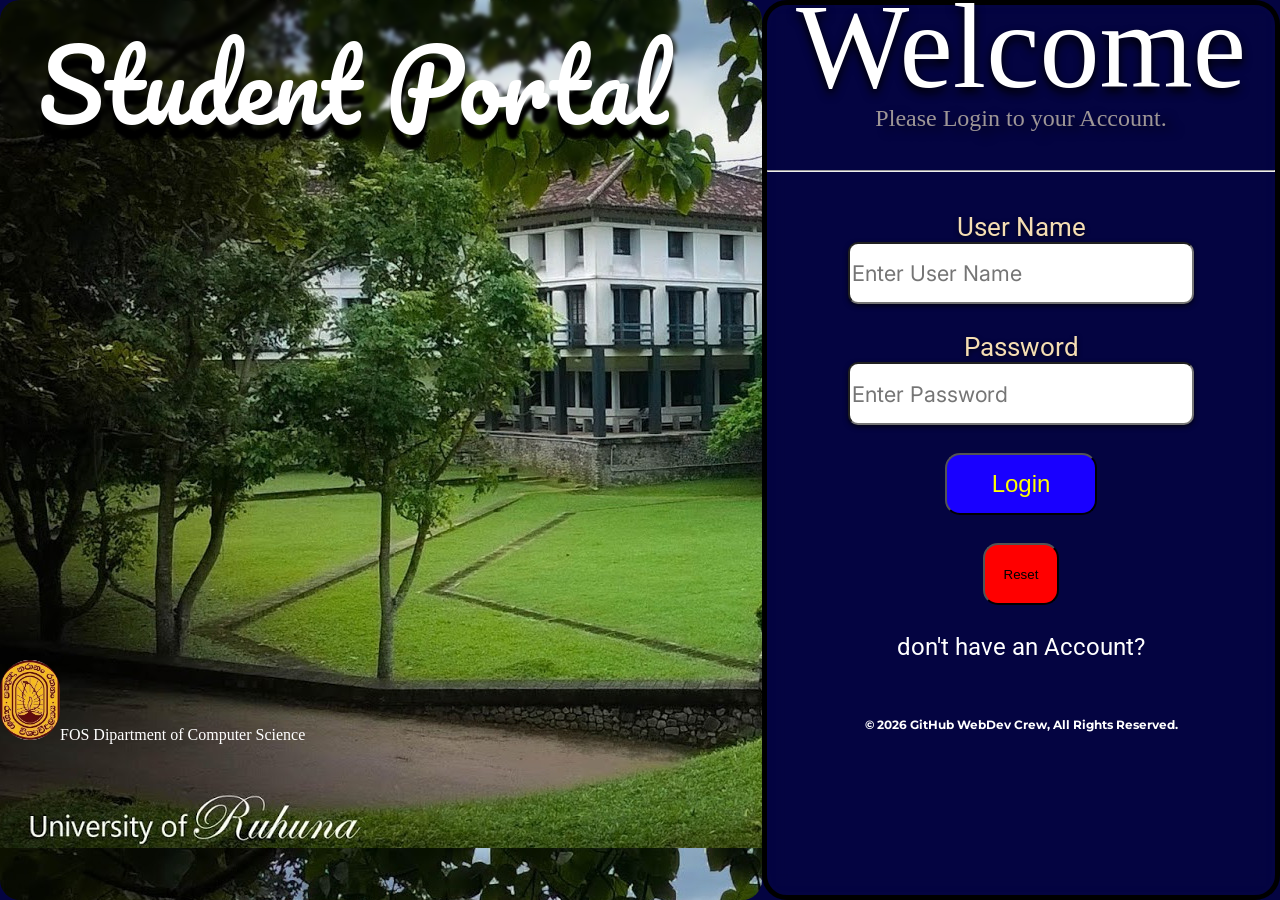
<file: docs/index.html>
<!DOCTYPE html>
<html>
    <head lang="en">
        <!--Developed By H.P.G.I.Dhananjaya for GitHub WebDev Crew-->
        <meta charset="utf-8">
        <meta name="viewport" content="width=device-width, initial-scale=1.0">
        <link rel="stylesheet" href="CSSFiles/index.css">
        <style>
            @import url('https://fonts.googleapis.com/css2?family=Agu+Display&family=Inter:ital,opsz,wght@0,14..32,100..900;1,14..32,100..900&family=JetBrains+Mono:ital,wght@0,100..800;1,100..800&family=Momo+Signature&family=Montserrat:ital,wght@0,100..900;1,100..900&family=Open+Sans:ital,wght@0,300..800;1,300..800&family=Pacifico&family=Roboto:ital,wght@0,100..900;1,100..900&display=swap');
        </style>
        <title>Log in</title>
    </head>
    <body>
        <div id="sectionContainer">
            <div id="pictureWindow">
                <div id="title">Student Portal</div>
                <div id="logoContainer"><input type="image" src="PicturesFolder/logo.webp" alt="logo.webp" id="logo" width="60px" height="80px">FOS Dipartment of Computer Science</div>
            </div>
            <div id="loginWindow">
                <p id="welcomeText">Welcome <span id="h2"><br>Please Login to your Account.</span> </p>
                <hr>
                <br>
                <label id="userNameLabel" class="inputLabels">User Name  </label><br>
                <input type="text" id="userName" placeholder="Enter User Name" class="inputs"><br><br>

                <label id="passwordLabel" class="inputLabels">Password  </label><br>
                <input type="password" id="password" placeholder="Enter Password" class="inputs"><br><br>

                <button type="button" id="loginButton">Login</button><br><br>
                <button type="button" id="resetButton">Reset</button><br><br>
                <div id="guestLoginContainer">don't have an Account?</div><br><br>

                <div id="copyRight">&copy; 2026 GitHub WebDev Crew, All Rights Reserved.</div>
            </div>
            
        </div>
        <script type="module" src="JSFiles/index.js"></script>
    </body>
</html>
</file>
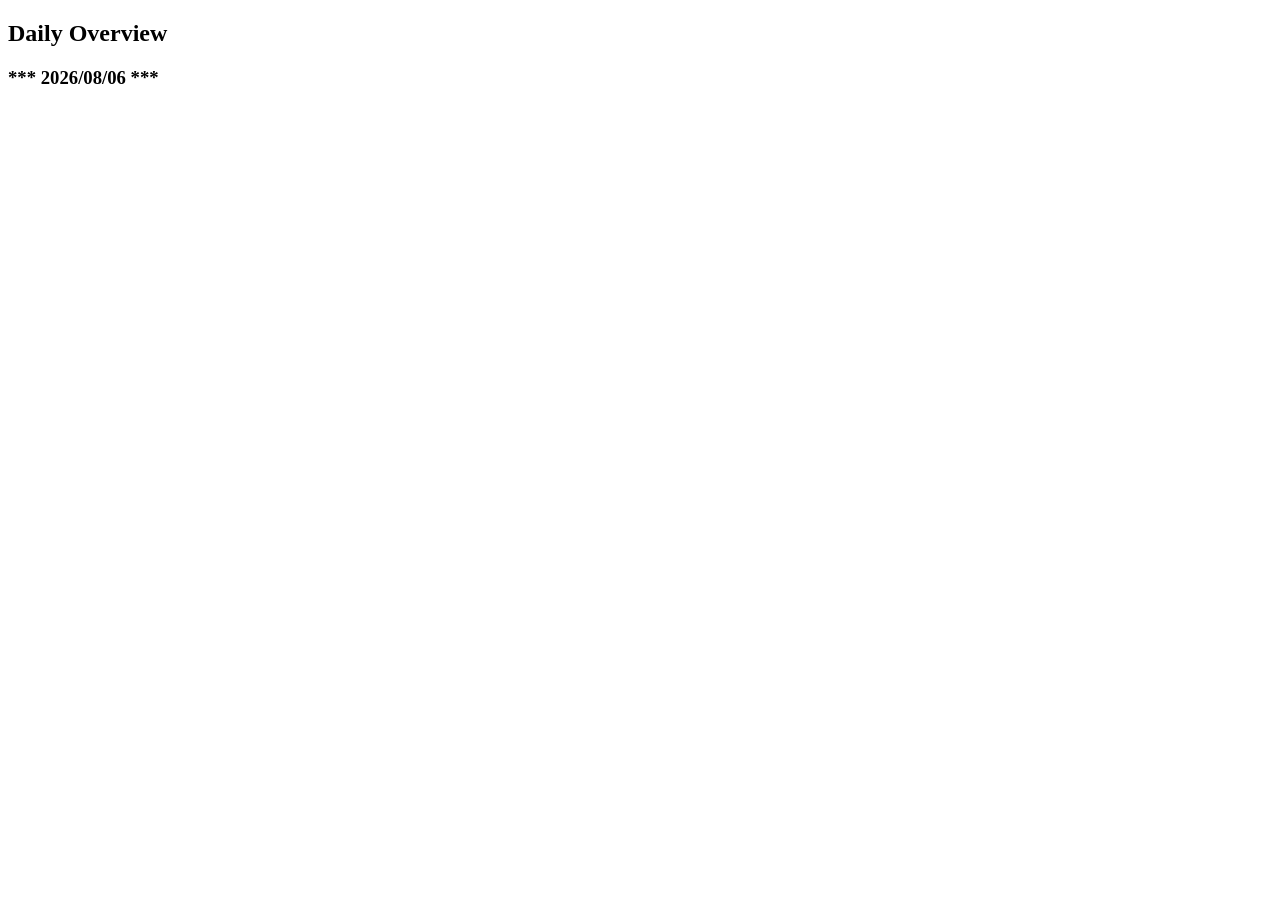
<file: docs/HtmlFiles/content.html>
<!DOCTYPE html>

<html lang="en">
    <head>
        <meta charset="UTF-8">
        <meta name="viewport" content="width=device-width, initial-scale=1.0">
        <title>Daily Expenses overview</title>
        
    </head>

    <body>
        <h2 class="overview">Daily Overview</h2>
        <div class="notice_container">
            <!--
            <div class="notice_1">
                <h3>Food Stall</h3>
                <p>at 10 a.m in front of CS auditoriam</p>
            </div>
        -->
            <div class="notice_2">
                <h3>*** 2026/08/06 ***</h3>
                
            </div>
            <!--
            <div class="notice_3">
                <h3>Art Competetion</h3>
                <p>at 10 a.m in front of University Main Library</p>
            </div>
        -->
        </div>
    </body>
</html>
</file>
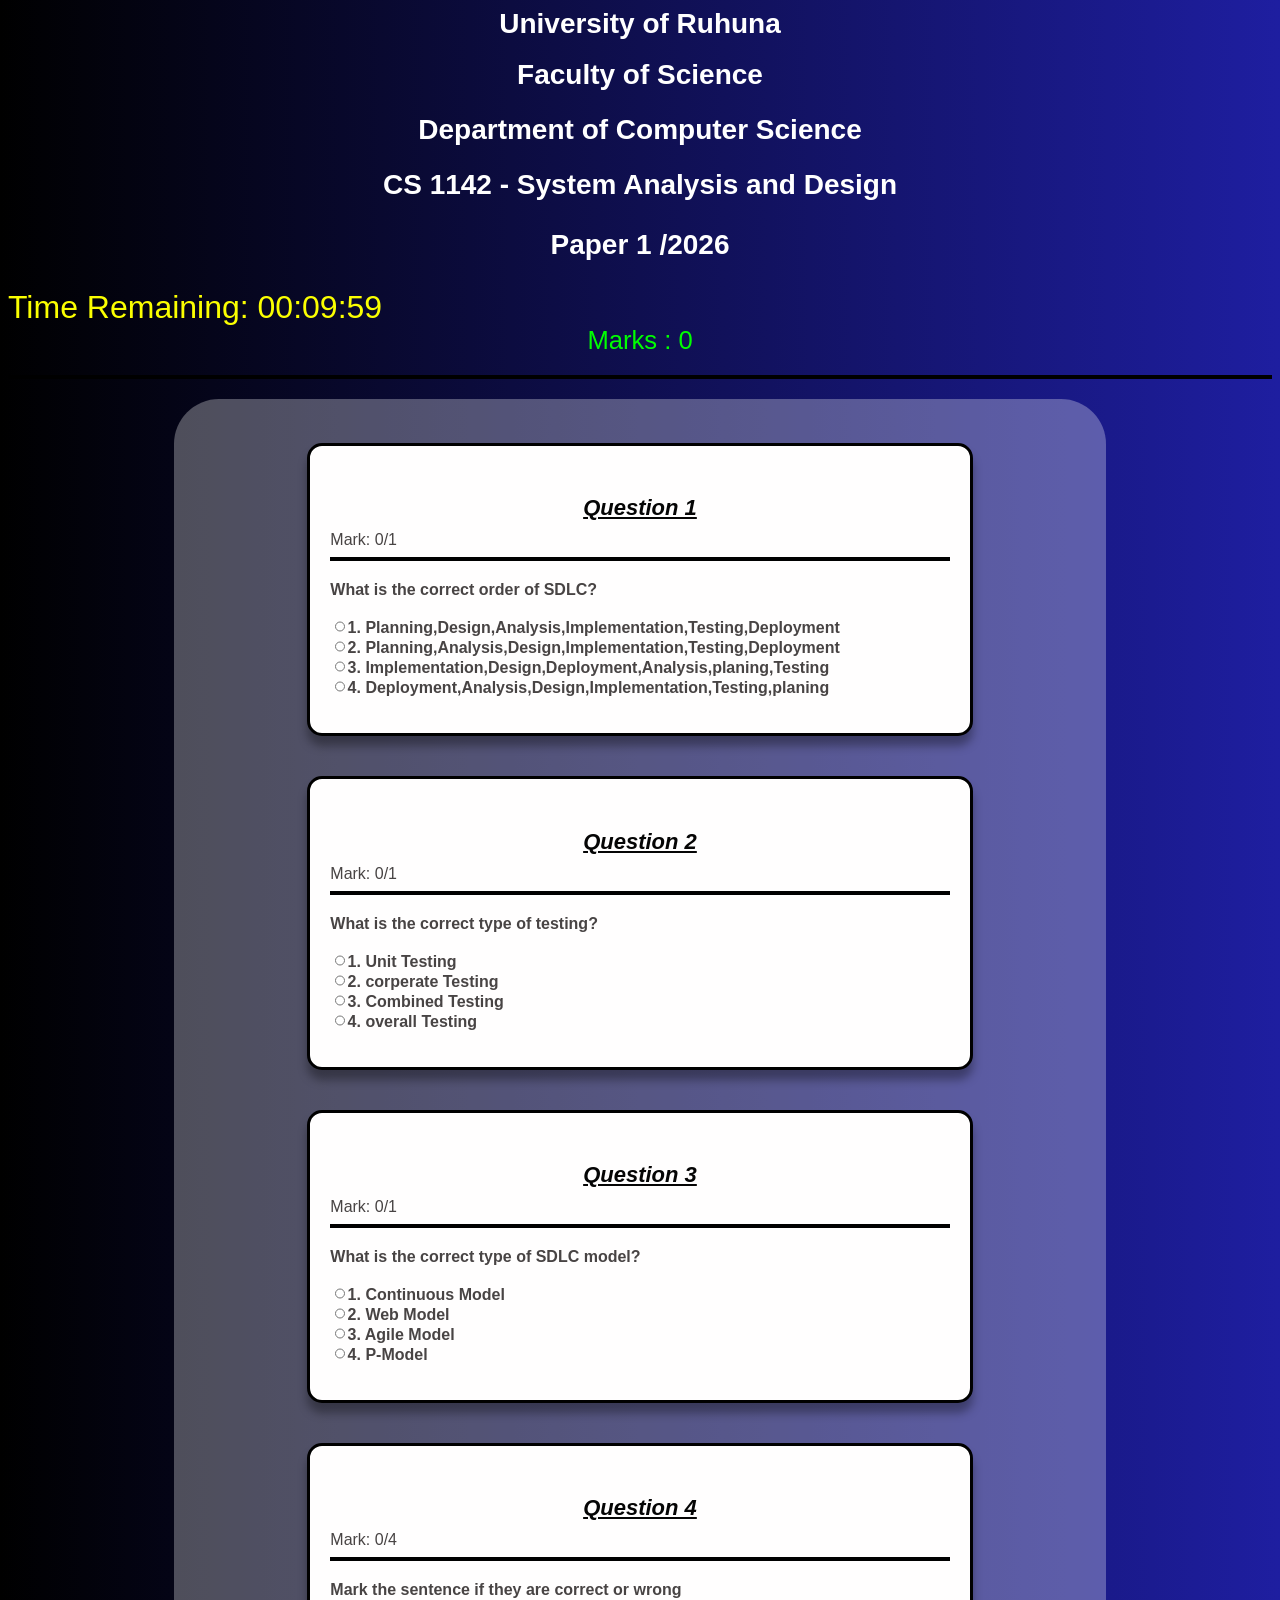
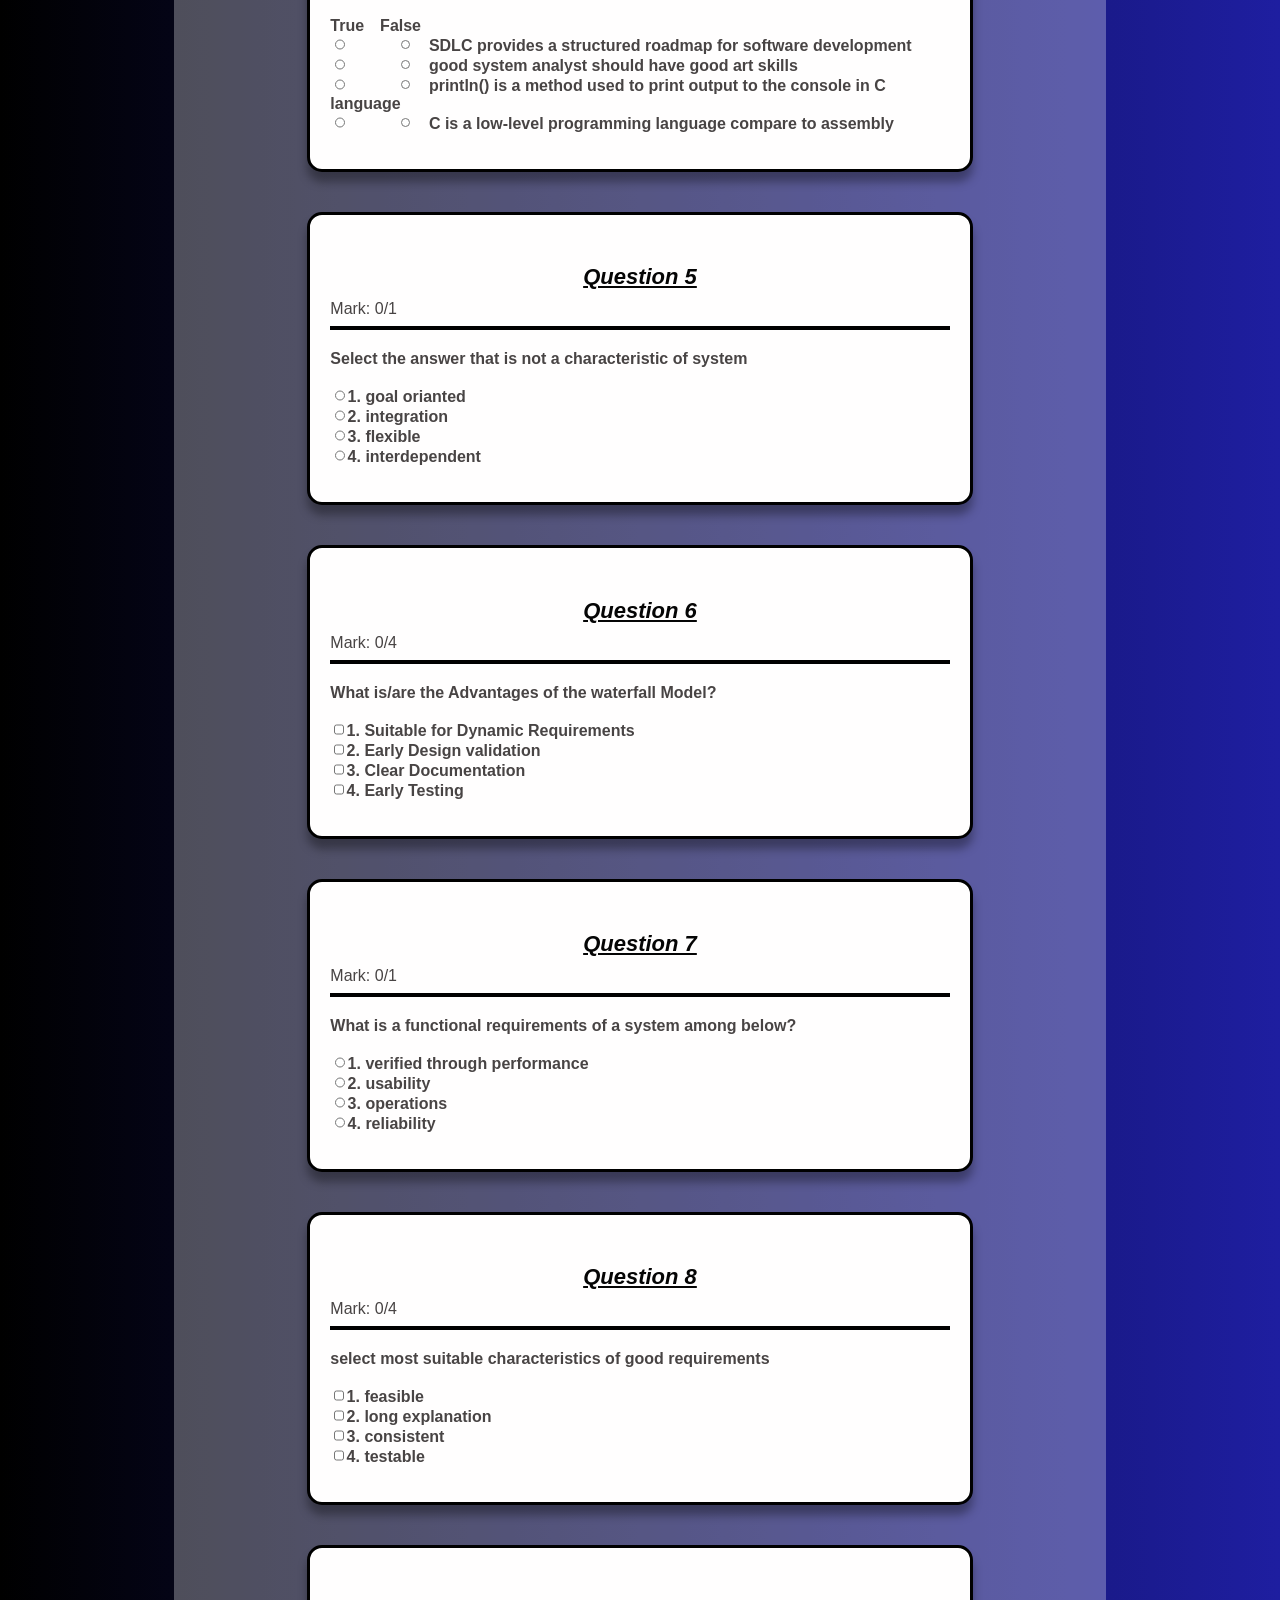
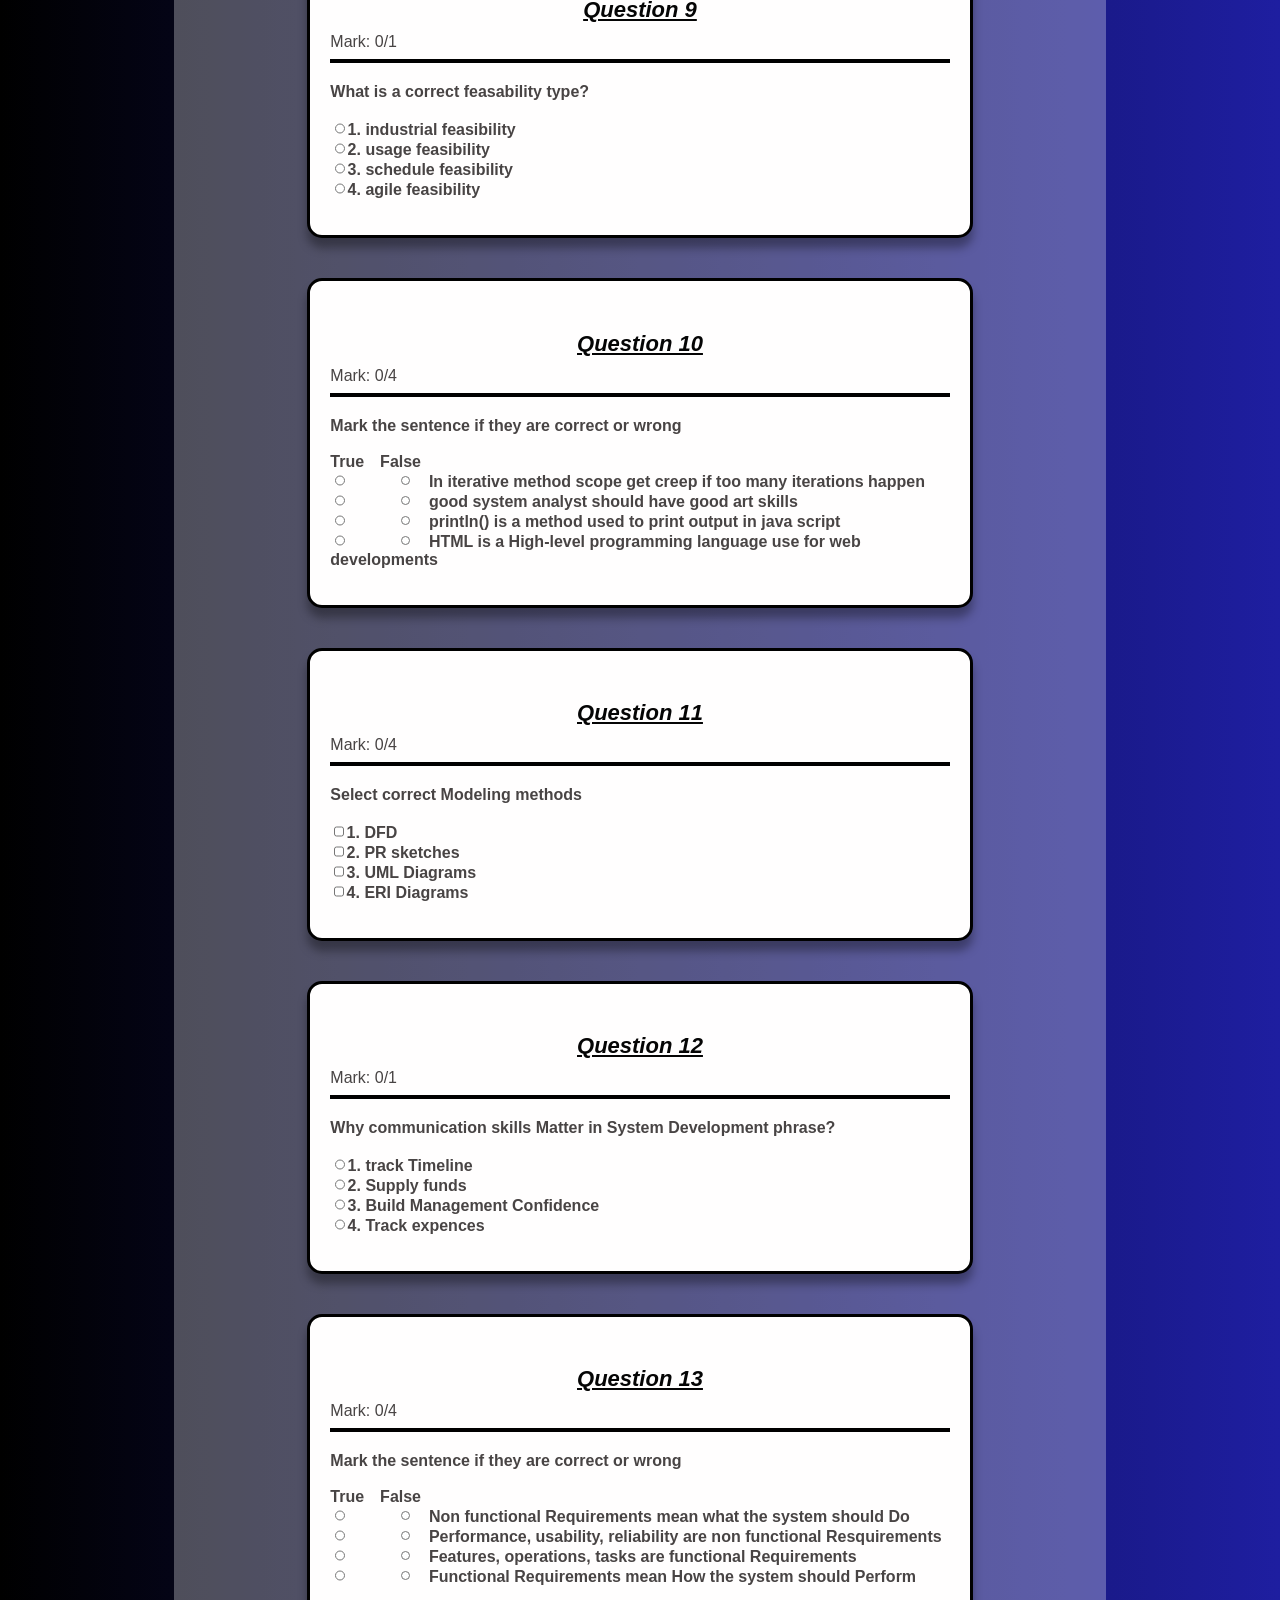
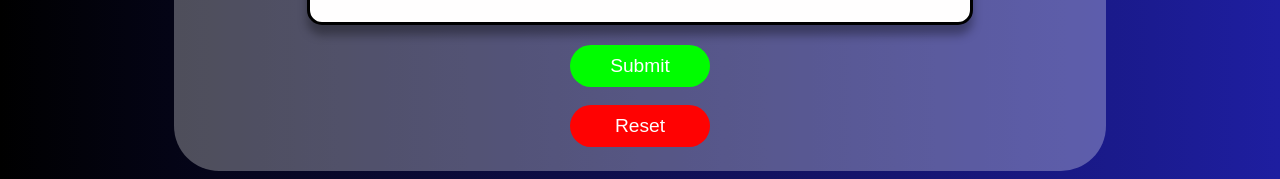
<file: docs/HtmlFiles/cs1142_paper1.html>
<!--Coded by Dhananjaya For Git WebDev Crew-->
<!DOCTYPE html>
<html lang="en">
    <head>
        <meta charset="UTF-8">
        <meta name="viewport" content="width=device-width, initial-scale=1.0">
        <title>CS 1142 Paper 1</title>
        <link rel="stylesheet" href="../CSSFiles/cs1142_paper1.css?v=desktop-sizing-3">
    </head>
    <body>
        <h1>University of Ruhuna</h1>
        <h2>Faculty of Science</h2>
        <h2>Department of Computer Science</h2>
        <h3>CS 1142 - System Analysis and Design</h3>
        <h3>Paper 1 /2026</h3>

        <div id="timmer_container">Time Remaining: <span id="timer">00:00:00</span></div>
        <div id="marks">Marks : 0</div>
        <hr>
        <div class="questionContainer">
            <div class="question" id="question1">
                <h4><u>Question 1</u></h4>
                <div>Mark: <span id="question1_Mark">0</span>/1</div> <!--mark for each question--> 
                <hr>
                <p>What is the correct order of SDLC?<br><br>
                    <label><input type="radio" name="question1" value="1">1. Planning,Design,Analysis,Implementation,Testing,Deployment</label><br>
                    <label><input type="radio" name="question1" value="2">2. Planning,Analysis,Design,Implementation,Testing,Deployment</label><br>
                    <label><input type="radio" name="question1" value="3">3. Implementation,Design,Deployment,Analysis,planing,Testing</label><br>
                    <label><input type="radio" name="question1" value="4">4. Deployment,Analysis,Design,Implementation,Testing,planing</label><br>
                </p>
                <div id="correctAnswer1" class="correctAnswers"></div>
            </div>
            <div class="question"id="question2">
                <h4><u>Question 2</u></h4>
                <div>Mark: <span id="question2_Mark">0</span>/1</div> <!--mark for each question--> 
                <hr>
                <p>What is the correct type of testing?<br><br>
                    <label><input type="radio" name="question2" value="1">1. Unit Testing</label><br>
                    <label><input type="radio" name="question2" value="2">2. corperate Testing</label><br>
                    <label><input type="radio" name="question2" value="3">3. Combined Testing</label><br>
                    <label><input type="radio" name="question2" value="4">4. overall Testing</label><br>
                </p>
                <div id="correctAnswer2" class="correctAnswers"></div>
            </div>
            <div class="question" id="question3">
                <h4><u>Question 3</u></h4>
                <div>Mark: <span id="question3_Mark">0</span>/1</div> <!--mark for each question--> 
                <hr>
                <p>What is the correct type of SDLC model?<br><br>
                    <label><input type="radio" name="question3" value="1">1. Continuous Model</label><br>
                    <label><input type="radio" name="question3" value="2">2. Web Model</label><br>
                    <label><input type="radio" name="question3" value="3">3. Agile Model</label><br>
                    <label><input type="radio" name="question3" value="4">4. P-Model</label><br>
                </p>
                <div id="correctAnswer3" class="correctAnswers"></div>
            </div>
            <div class="question" id="question4">
                <h4><u>Question 4</u></h4>
                <div>Mark: <span id="question4_Mark">0</span>/4</div> <!--mark for each question--> 
                <hr>
                <p>Mark the sentence if they are correct or wrong<br><br>
                    True&emsp;False<br>
                    <label><input type="radio" name="question4_answer1" value="true">&emsp;&emsp;&emsp;<input type="radio" name="question4_answer1" value="false">&emsp;SDLC provides a structured roadmap for software development</label><br>
                    <label><input type="radio" name="question4_answer2" value="true">&emsp;&emsp;&emsp;<input type="radio" name="question4_answer2" value="false">&emsp;good system analyst should have good art skills</label><br>
                    <label><input type="radio" name="question4_answer3" value="true">&emsp;&emsp;&emsp;<input type="radio" name="question4_answer3" value="false">&emsp;println() is a method used to print output to the console in C language</label><br>
                    <label><input type="radio" name="question4_answer4" value="true">&emsp;&emsp;&emsp;<input type="radio" name="question4_answer4" value="false">&emsp;C is a low-level programming language compare to assembly</label><br>
                </p>
                <div id="correctAnswer4" class="correctAnswers"></div>
            </div>
            <div class="question" id="question5">
                <h4><u>Question 5</u></h4>
                <div>Mark: <span id="question5_Mark">0</span>/1</div> <!--mark for each question--> 
                <hr>
                <p>Select the answer that is not a characteristic of system<br><br>
                    <label><input type="radio" name="question5" value="1">1. goal orianted</label><br>
                    <label><input type="radio" name="question5" value="2">2. integration</label><br>
                    <label><input type="radio" name="question5" value="3">3. flexible</label><br>
                    <label><input type="radio" name="question5" value="4">4. interdependent</label><br>
                </p>
                <div id="correctAnswer5" class="correctAnswers"></div>
            </div>
            <div class="question"id="question6">
                <h4><u>Question 6</u></h4>
                <div>Mark: <span id="question6_Mark">0</span>/4</div> <!--mark for each question--> 
                <hr>
                <p>What is/are the Advantages of the waterfall Model?<br><br>
                    <label><input type="checkbox" name="question6" value="1">1. Suitable for Dynamic Requirements</label><br>
                    <label><input type="checkbox" name="question6" value="2">2. Early Design validation</label><br>
                    <label><input type="checkbox" name="question6" value="3">3. Clear Documentation</label><br>
                    <label><input type="checkbox" name="question6" value="4">4. Early Testing</label><br>
                </p>
                <div id="correctAnswer6" class="correctAnswers"></div>
            </div>
            <div class="question" id="question7">
                <h4><u>Question 7</u></h4>
                <div>Mark: <span id="question7_Mark">0</span>/1</div> <!--mark for each question--> 
                <hr>
                <p>What is a functional requirements of a system among below?<br><br>
                    <label><input type="radio" name="question7" value="1">1. verified through performance</label><br>
                    <label><input type="radio" name="question7" value="2">2. usability</label><br>
                    <label><input type="radio" name="question7" value="3">3. operations</label><br>
                    <label><input type="radio" name="question7" value="4">4. reliability</label><br>
                </p>
                <div id="correctAnswer7" class="correctAnswers"></div>
            </div>
            <div class="question"id="question8">
                <h4><u>Question 8</u></h4>
                <div>Mark: <span id="question8_Mark">0</span>/4</div> <!--mark for each question--> 
                <hr>
                <p>select most suitable characteristics of good requirements<br><br>
                    <label><input type="checkbox" name="question8" value="1">1. feasible</label><br>
                    <label><input type="checkbox" name="question8" value="2">2. long explanation</label><br>
                    <label><input type="checkbox" name="question8" value="3">3. consistent</label><br>
                    <label><input type="checkbox" name="question8" value="4">4. testable</label><br>
                </p>
                <div id="correctAnswer8" class="correctAnswers"></div>
            </div>
            <div class="question" id="question9">
                <h4><u>Question 9</u></h4>
                <div>Mark: <span id="question9_Mark">0</span>/1</div> <!--mark for each question--> 
                <hr>
                <p>What is a correct feasability type?<br><br>
                    <label><input type="radio" name="question9" value="1">1. industrial feasibility</label><br>
                    <label><input type="radio" name="question9" value="2">2. usage feasibility</label><br>
                    <label><input type="radio" name="question9" value="3">3. schedule feasibility</label><br>
                    <label><input type="radio" name="question9" value="4">4. agile feasibility</label><br>
                </p>
                <div id="correctAnswer9" class="correctAnswers"></div>
            </div>
            <div class="question" id="question10">
                <h4><u>Question 10</u></h4>
                <div>Mark: <span id="question10_Mark">0</span>/4</div> <!--mark for each question--> 
                <hr>
                <p>Mark the sentence if they are correct or wrong<br><br>
                    True&emsp;False<br>
                    <label><input type="radio" name="question10_answer1" value="true">&emsp;&emsp;&emsp;<input type="radio" name="question10_answer1" value="false">&emsp;In iterative method scope get creep if too many iterations happen</label><br>
                    <label><input type="radio" name="question10_answer2" value="true">&emsp;&emsp;&emsp;<input type="radio" name="question10_answer2" value="false">&emsp;good system analyst should have good art skills</label><br>
                    <label><input type="radio" name="question10_answer3" value="true">&emsp;&emsp;&emsp;<input type="radio" name="question10_answer3" value="false">&emsp;println() is a method used to print output in java script</label><br>
                    <label><input type="radio" name="question10_answer4" value="true">&emsp;&emsp;&emsp;<input type="radio" name="question10_answer4" value="false">&emsp;HTML is a High-level programming language use for web developments</label><br>
                </p>
                <div id="correctAnswer10" class="correctAnswers"></div>
            </div>
            <div class="question"id="question11">
                <h4><u>Question 11</u></h4>
                <div>Mark: <span id="question11_Mark">0</span>/4</div> <!--mark for each question--> 
                <hr>
                <p>Select correct Modeling methods<br><br>
                    <label><input type="checkbox" name="question11" value="1">1. DFD</label><br>
                    <label><input type="checkbox" name="question11" value="2">2. PR sketches</label><br>
                    <label><input type="checkbox" name="question11" value="3">3. UML Diagrams</label><br>
                    <label><input type="checkbox" name="question11" value="4">4. ERI Diagrams</label><br>
                </p>
                <div id="correctAnswer11" class="correctAnswers"></div>
            </div>
            <div class="question" id="question12">
                <h4><u>Question 12</u></h4>
                <div>Mark: <span id="question12_Mark">0</span>/1</div> <!--mark for each question--> 
                <hr>
                <p>Why communication skills Matter in System Development phrase?<br><br>
                    <label><input type="radio" name="question12" value="1">1. track Timeline</label><br>
                    <label><input type="radio" name="question12" value="2">2. Supply funds</label><br>
                    <label><input type="radio" name="question12" value="3">3. Build Management Confidence</label><br>
                    <label><input type="radio" name="question12" value="4">4. Track expences</label><br>
                </p>
                <div id="correctAnswer12" class="correctAnswers"></div>
            </div>
            <div class="question" id="question13">
                <h4><u>Question 13</u></h4>
                <div>Mark: <span id="question13_Mark">0</span>/4</div> <!--mark for each question--> 
                <hr>
                <p>Mark the sentence if they are correct or wrong<br><br>
                    True&emsp;False<br>
                    <label><input type="radio" name="question13_answer1" value="true">&emsp;&emsp;&emsp;<input type="radio" name="question13_answer1" value="false">&emsp;Non functional Requirements mean what the system should Do</label><br>
                    <label><input type="radio" name="question13_answer2" value="true">&emsp;&emsp;&emsp;<input type="radio" name="question13_answer2" value="false">&emsp;Performance, usability, reliability are non functional Resquirements</label><br>
                    <label><input type="radio" name="question13_answer3" value="true">&emsp;&emsp;&emsp;<input type="radio" name="question13_answer3" value="false">&emsp;Features, operations, tasks are functional Requirements</label><br>
                    <label><input type="radio" name="question13_answer4" value="true">&emsp;&emsp;&emsp;<input type="radio" name="question13_answer4" value="false">&emsp;Functional Requirements mean How the system should Perform</label><br>
                </p>
                <div id="correctAnswer13" class="correctAnswers"></div>
            </div>
            <form target="">

            </form>
            <button id="submitBtn" onclick="checkAnswers()">Submit</button>&emsp;
            <button type="reset" id="resetBtn" onclick="resetTest()">Reset</button>
        </div>
        <script src="../JSFiles/cs1142_paper1.js"></script>
    </body>
</html>
</file>
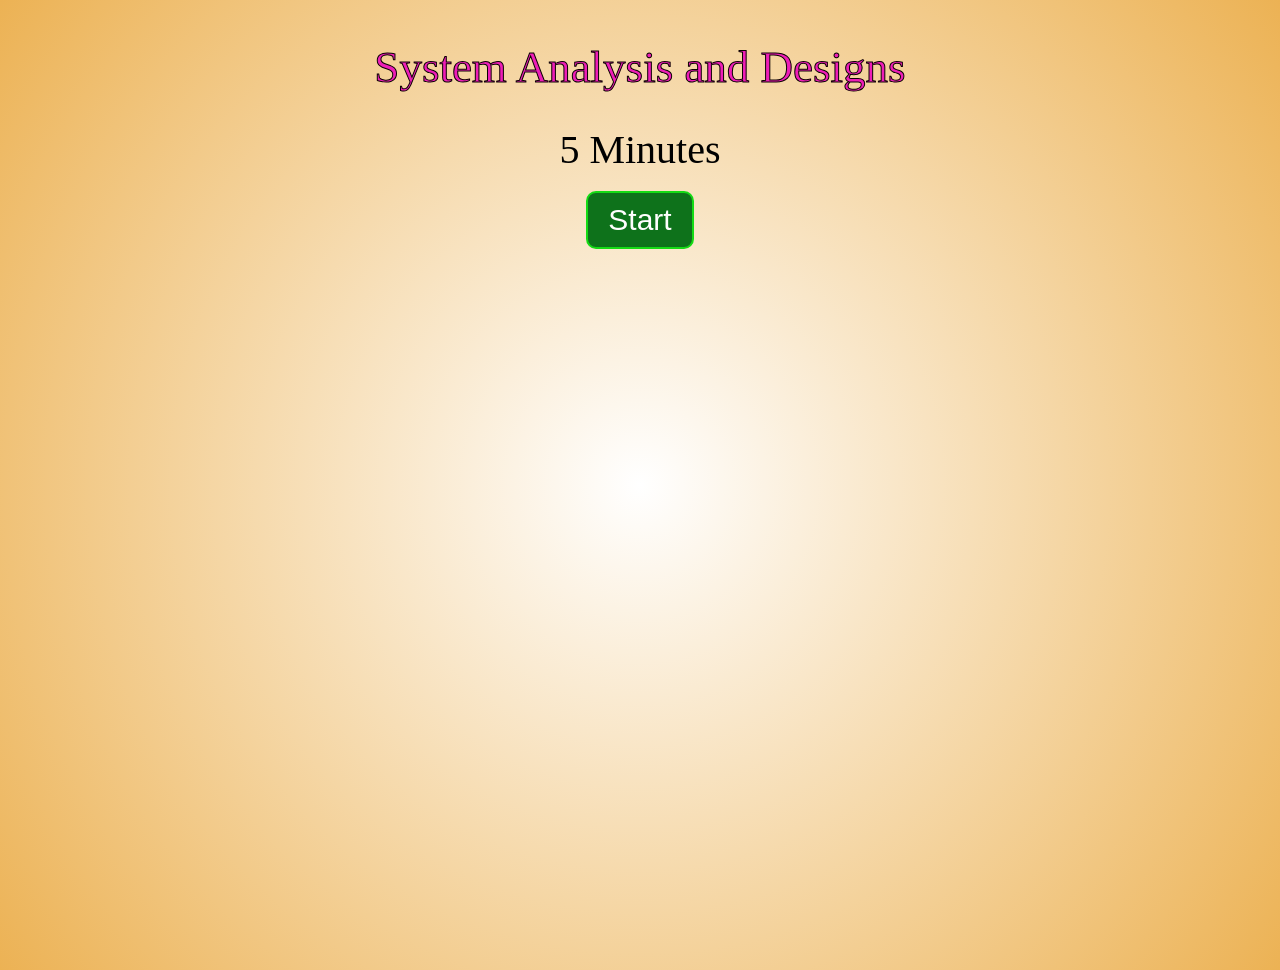
<file: docs/HtmlFiles/cs1142_paper3.html>
<!DOCTYPE html>
<html lang="en">
<head>
    <meta charset="UTF-8">
    <meta name="viewport" content="width=device-width, initial-scale=1.0">

    <title>System Analysis and Design</title>

    <link rel="stylesheet" href="../CSSFiles/cs1142_paper3.css">

</head>

<body>

    <div id="timebox">
        <span id="time"> 10:00 </span>
        <button id="doAgain">Do Again</button>
    </div>

    <p id="mainhead">System Analysis and Designs</p>

    <div id ="markbox">
        <h2>Marks : <span id="mark"> 0 </span> / 10</h2>
    </div>
    <br><br>
    <div id="timebox2">
        <div id="timeMin"><span id="minNum"></span> Minutes</div> <br>
        <button id="start">Start</button>
    </div>

<form id="container">

    <!-- Quetion 1-->

    <div class="que" id="q1">
        <p class="qhead">1. Which characteristic of a system ensures that its individual parts work together towards a single common goal?</p> 
        <label class="ans"><input type="radio" name="q1" value="1">Differentiation</label>
        <label class="ans"><input type="radio" name="q1" value="2">Synergy</label>
        <label class="ans"><input type="radio" name="q1" value="3">Independence</label>
        <label class="ans"><input type="radio" name="q1" value="4">Sub-optimization</label><br> 
    </div>
    <br>

    <!-- Quetion 2-->
    <div class="que" id="q2">
        <p class="qhead">2. Which System Development Life Cycle (SDLC) model is most suitable when requirements are clear, fixed, and unlikely to change?</p>
        <label class="ans"><input type="radio" name="q2" value="1">Agile</label>
        <label class="ans"><input type="radio" name="q2" value="2">Scrum</label>
        <label class="ans"><input type="radio" name="q2" value="3">Waterfall</label>
        <label class="ans"><input type="radio" name="q2" value="4">Prototyping</label><br>
    </div>
    <br>

    <!-- Quetion 3-->
    <div class="que" id="q3">
        <p class="qhead">3. In problem analysis, what is the primary purpose of using the "5 Whys" technique?</p>
        <label class="ans"><input type="radio" name="q3" value="1">To identify five different technical solutions</label>
        <label class="ans"><input type="radio" name="q3" value="2">To drill down past surface symptoms to find the root cause</label>
        <label class="ans"><input type="radio" name="q3" value="3">To estimate the total duration of the project</label>
        <label class="ans"><input type="radio" name="q3" value="4">To define system security protocols</label><br>
    </div>
    <br>

    <!-- Quetion 4-->
    <div class="que" id="q4">
        <p class="qhead">4. When setting project goals, what does the 'A' in the SMART framework stand for?</p>
        <label class="ans"><input type="radio" name="q4" value="1">Automated</label>
        <label class="ans"><input type="radio" name="q4" value="2">Abstract</label>
        <label class="ans"><input type="radio" name="q4" value="3">Analytical</label>
        <label class="ans"><input type="radio" name="q4" value="4">Achievable</label><br>
    </div>
    <br>

    <!-- Quetion 5-->
    <div class="que" id="q5">
        <p class="qhead">5. Which of the following is considered a functional requirement for a library management system?</p>
        <label class="ans"><input type="radio" name="q5" value="1">The system must process transactions within 2 seconds.</label>
        <label class="ans"><input type="radio" name="q5" value="2">The system must support up to 500 concurrent users.</label>
        <label class="ans"><input type="radio" name="q5" value="3">The system must allow students to search for books by ISBN.</label>
        <label class="ans"><input type="radio" name="q5" value="4">The system must be accessible via HTTPS protocol.</label><br>
    </div>
    <br>

    <!-- Quetion 6-->
    <div class="que" id="q6">
        <p class="qhead">6. System scalability and system performance are best classified as which type of requirements?</p>
        <label class="ans"><input type="radio" name="q6" value="1">Functional Requirements</label>
        <label class="ans"><input type="radio" name="q6" value="2">Non-Functional Requirements</label>
        <label class="ans"><input type="radio" name="q6" value="3">User Interface Requirements</label>
        <label class="ans"><input type="radio" name="q6" value="4">Domain-Specific Constraints</label><br>
    </div>
    <br>

    <!-- Quetion 7-->
    <div class="que" id="q7">
        <p class="qhead">7. In an Iterative SDLC model, how is the system developed?</p>
        <label class="ans"><input type="radio" name="q7" value="1">All requirements, design, and code are finished before testing begins.</label>
        <label class="ans"><input type="radio" name="q7" value="2">The system design is finalized without any feedback loops.</label>
        <label class="ans"><input type="radio" name="q7" value="3">Coding begins immediately without preliminary planning or analysis.</label>
        <label class="ans"><input type="radio" name="q7" value="4">The system is built and delivered in small, repeated cycles that increment in functionality.</label><br>
    </div>
    <br>

    <!-- Quetion 8-->
    <div class="que" id="q8">
        <p class="qhead">8. What is the primary focus of a Feasibility Study in System Analysis?</p>
        <label class="ans"><input type="radio" name="q8" value="1">Evaluating whether a project is viable from technical, economic, and operational standpoints</label>
        <label class="ans"><input type="radio" name="q8" value="2">Writing source code for core modules</label>
        <label class="ans"><input type="radio" name="q8" value="3">Training end-users on system features</label>
        <label class="ans"><input type="radio" name="q8" value="4">Creating unit test cases for quality assurance</label><br>
    </div>
    <br>

    <!-- Quetion 9-->
    <div class="que" id="q9">
        <p class="qhead">9. Which role in a software team acts as the primary bridge between business stakeholders and technical developers?</p>
        <label class="ans"><input type="radio" name="q9" value="1">Database Administrator</label>
        <label class="ans"><input type="radio" name="q9" value="2">Systems Analyst</label>
        <label class="ans"><input type="radio" name="q9" value="3">QA Tester</label>
        <label class="ans"><input type="radio" name="q9" value="4">UI/UX Designer</label><br>
    </div>
    <br>

    <!-- Quetion 10-->
    <div class="que" id="q10">
        <p class="qhead">10. What type of requirement defines constraints on how the solution must be implemented, such as compliance with specific data protection laws?</p>
        <label class="ans"><input type="radio" name="q10" value="1">Business Requirement</label>
        <label class="ans"><input type="radio" name="q10" value="2">Transition Requirement</label>
        <label class="ans"><input type="radio" name="q10" value="3">Behavioral Requirement</label>
        <label class="ans"><input type="radio" name="q10" value="4">Technical/Regulatory Constraint</label><br>
    </div>

    <br>
    <button type="submit" id="submit">Submit</button>

</form>

<script src="../JSFiles/cs1142_paper3.js"></script>

</body>

</html>
</file>
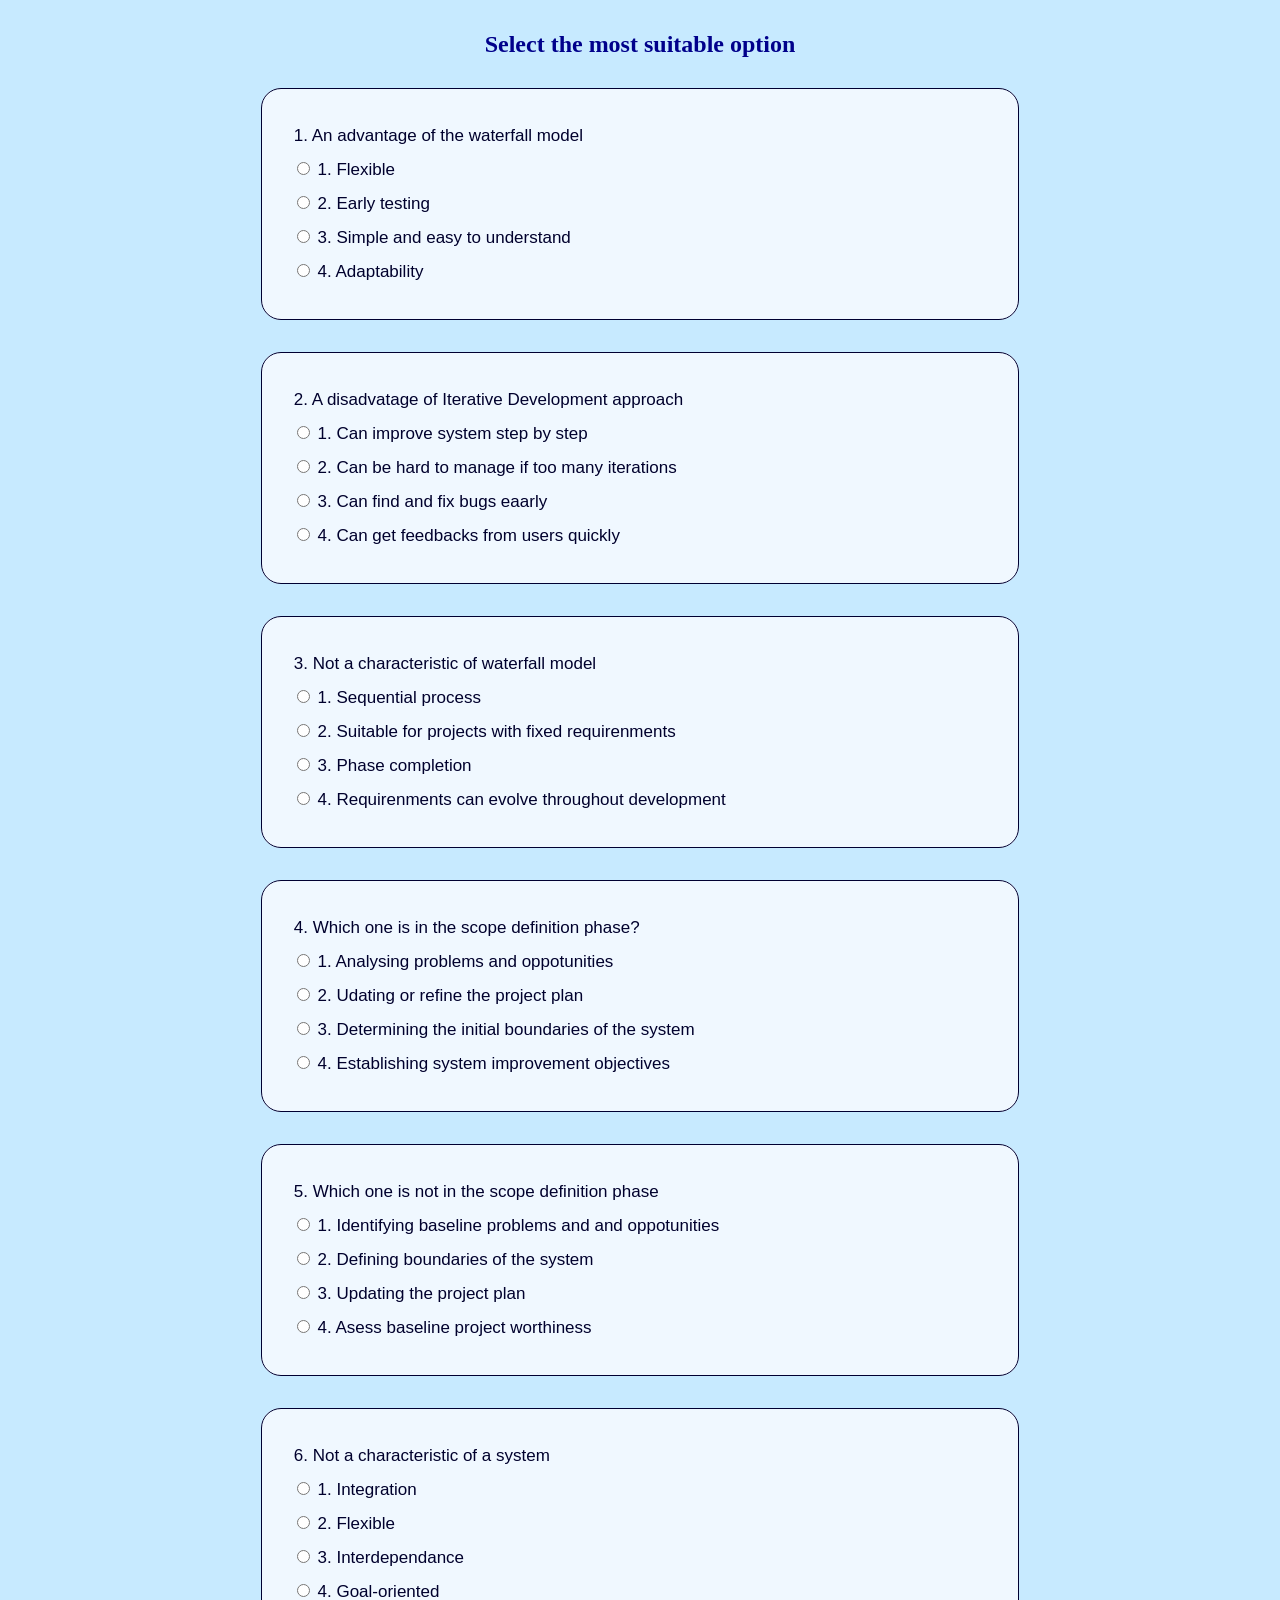
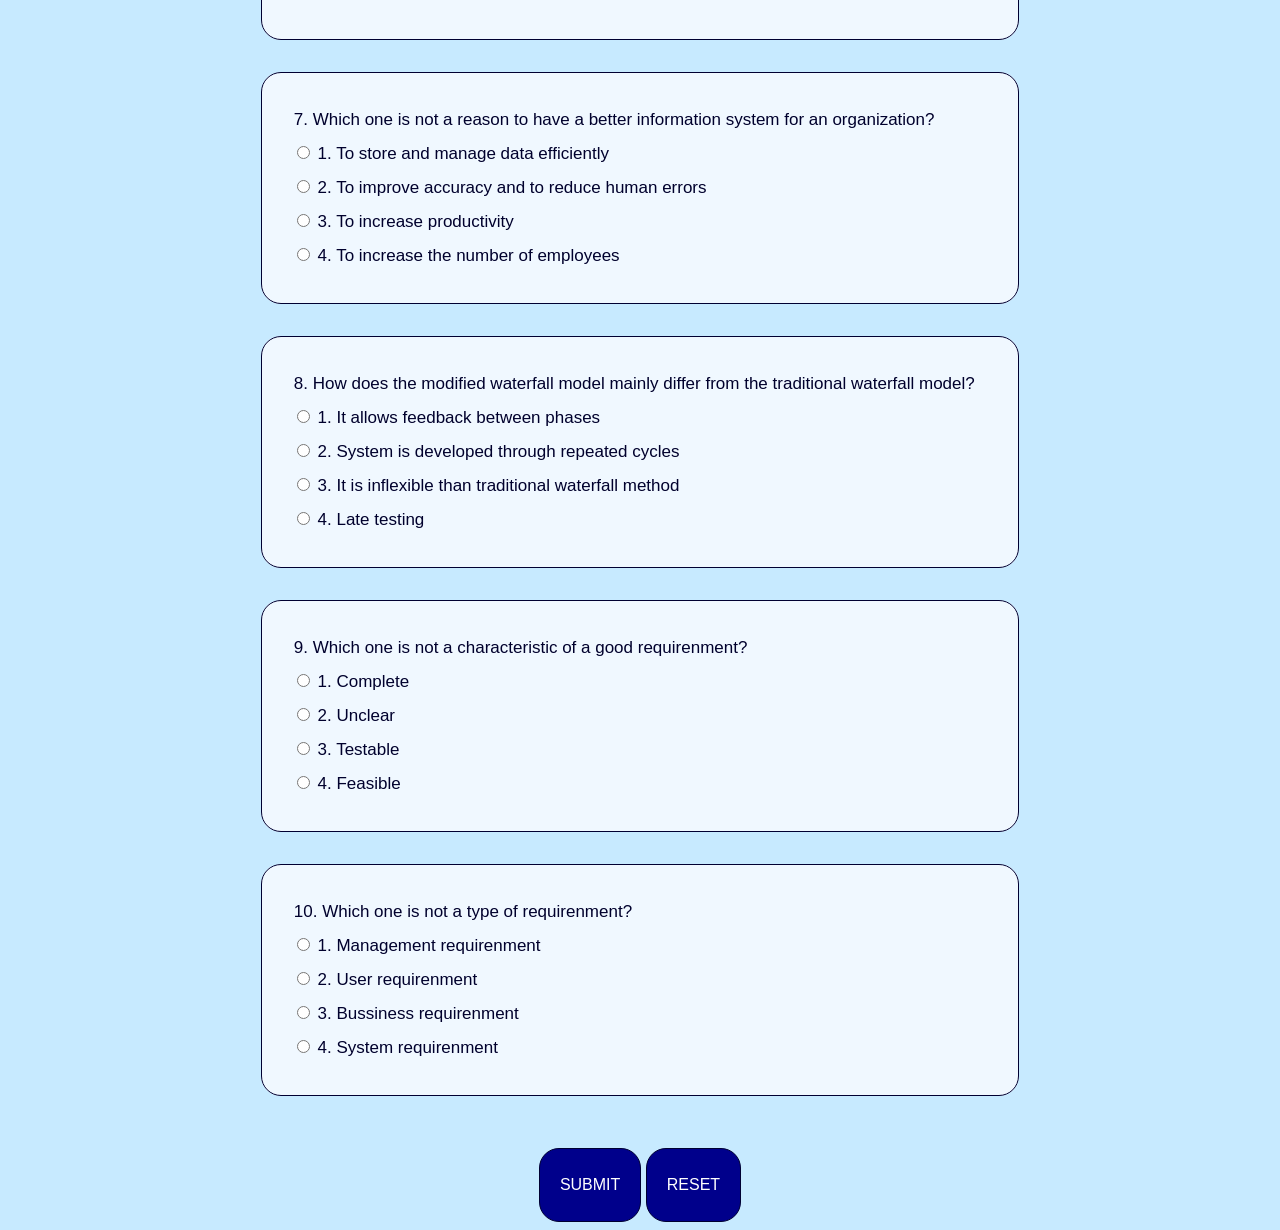
<file: docs/HtmlFiles/cs1142_paper4.html>
<!DOCTYPE html>
<html>
    <head>
        <meta charset="UTF-8">
        <meta name="viewport" content="width=device-width, initial-scale=1.0">
        <link rel="stylesheet" href="../CSSFiles/cs1142_paper4.css">
        <title>
            System Analysis MCQs
        </title>
    </head>
    <body>
        <h2>Select the most suitable option</h2>
        <form>
            <fieldset>
                <div class="questions">
                <legend>1. An advantage of the waterfall model</legend>
                <input type="radio" id="1.1" name="1" value="1">
                <label for="1.1">1. Flexible</label><br>
                <input type="radio" id="1.2" name="1" value="2">
                <label for="1.2">2. Early testing</label><br>
                <input type="radio" id="1.3" name="1" value="3">
                <label for="1.3">3. Simple and easy to understand</label><br>
                <input type="radio" id="1.4" name="1" value="4">
                <label for="1.4">4. Adaptability</label><br>
                </div>
            </fieldset><br>
            <fieldset>
                <div class="questions">
                <legend>2. A disadvatage of Iterative Development approach</legend>
                <input type="radio" id="2.1" name="2" value="1">
                <label for="2.1">1. Can improve system step by step</label><br>
                <input type="radio" id="2.2" name="2" value="2">
                <label for="2.2">2. Can be hard to manage if too many iterations</label><br>
                <input type="radio" id="2.3" name="2" value="3">
                <label for="2.3">3. Can find and fix bugs eaarly</label><br>
                <input type="radio" id="2.4" name="2" value="4">
                <label for="2.4">4. Can get feedbacks from users quickly</label>
                </div>
            </fieldset><br>
            <fieldset>
                <div class="questions">
                <legend>3. Not a characteristic of waterfall model</legend>
                <input type="radio" id="3.1" name="3" value="1">
                <label for="3.1">1. Sequential process</label><br>
                <input type="radio" id="3.2" name="3" value="2">
                <label for="3.2">2. Suitable for projects with fixed requirenments</label><br>
                <input type="radio" id="3.3" name="3" value="3">
                <label for="3.3">3. Phase completion</label><br>
                <input type="radio" id="3.4" name="3" value="4">
                <label for="3.4">4. Requirenments can evolve throughout development</label><br>
                </div>
            </fieldset><br>
            <fieldset>
                <div class="questions">
                <legend>4. Which one is in the scope definition phase?</legend>
                <input type="radio" id="4.1" name="4" value="1">
                <label for="4.1">1. Analysing problems and oppotunities</label><br>
                <input type="radio" id="4.2" name="4" value="2">
                <label for="4.2">2. Udating or refine the project plan</label><br>
                <input type="radio" id="4.3" name="4" value="3">
                <label for="4.3">3. Determining the initial boundaries of the system</label><br>
                <input type="radio" id="4.4" name="4" value="4">
                <label for="4.4">4. Establishing system improvement objectives</label><br>
                </div>
            </fieldset><br>
            <fieldset>
                <div class="questions">
                <legend>5. Which one is not in the scope definition phase</legend>
                <input type="radio" id="5.1" name="5" value="1">
                <label for="5.1">1. Identifying baseline problems and and oppotunities</label><br>
                <input type="radio" id="5.2" name="5" value="2">
                <label for="5.2">2. Defining boundaries of the system</label><br>
                <input type="radio" id="5.3" name="5" value="3">
                <label for="5.3">3. Updating the project plan</label><br>
                <input type="radio" id="5.4" name="5" value="4">
                <label for="5.4">4. Asess baseline project worthiness</label><br>
                </div>
            </fieldset><br>
            <fieldset>
                <div class="questions">
                <legend>6. Not a characteristic of a system</legend>
                <input type="radio" id="6.1" name="6" value="1">
                <label for="6.1">1. Integration</label><br>
                <input type="radio" id="6.2" name="6" value="2">
                <label for="6.2">2. Flexible</label><br>
                <input type="radio" id="6.3" name="6" value="3">
                <label for="6.3">3. Interdependance</label><br>
                <input type="radio" id="6.4" name="6" value="4">
                <label for="6.4">4. Goal-oriented</label><br>
                </div>
            </fieldset><br>
            <fieldset>
                <div class="questions">
                <legend>7. Which one is not a reason to have a better information system for an organization?</legend>
                <input type="radio" id="7.1" name="7" value="1">
                <label for="7.1">1. To store and manage data efficiently</label><br>
                <input type="radio" id="7.2" name="7" value="2">
                <label for="7.2">2. To improve accuracy and to reduce human errors</label><br>
                <input type="radio" id="7.3" name="7" value="3">
                <label for="7.3">3. To increase productivity</label><br>
                <input type="radio" id="7.4" name="7" value="4">
                <label for="7.4">4. To increase the number of employees</label><br>
                </div>
            </fieldset><br>
            <fieldset>
                <div class="questions">
                <legend>8. How does the modified waterfall model mainly differ from the traditional waterfall model?</legend>
                <input type="radio" id="8.1" name="8" value="1">
                <label for="8.1">1. It allows feedback between phases</label><br>
                <input type="radio" id="8.2" name="8" value="2">
                <label for="8.2">2. System is developed through repeated cycles</label><br>
                <input type="radio" id="8.3" name="8" value="3">
                <label for="8.3">3. It is inflexible than traditional waterfall method</label><br>
                <input type="radio" id="8.4" name="8" value="4">
                <label for="8.4">4. Late testing</label><br>
                </div>
            </fieldset><br>
            <fieldset>
                <div class="questions">
                <legend>9. Which one is not a characteristic of a good requirenment?</legend>
                <input type="radio" id="9.1" name="9" value="1">
                <label for="9.1">1. Complete</label><br>
                <input type="radio" id="9.2" name="9" value="2">
                <label for="9.2">2. Unclear</label><br>
                <input type="radio" id="9.3" name="9" value="3">
                <label for="9.3">3. Testable</label><br>
                <input type="radio" id="9.4" name="9" value="4">
                <label for="9.4">4. Feasible</label><br>
                </div>
            </fieldset><br>
            <fieldset>
                <div class="questions">
                <legend>10. Which one is not a type of requirenment?</legend>
                <input type="radio" id="10.1" name="10" value="1">
                <label for="10.1">1. Management requirenment</label><br>
                <input type="radio" id="10.2" name="10" value="2">
                <label for="10.2">2. User requirenment</label><br>
                <input type="radio" id="10.3" name="10" value="3">
                <label for="10.3">3. Bussiness requirenment</label><br>
                <input type="radio" id="10.4" name="10" value="4">
                <label for="10.4">4. System requirenment</label><br>
                </div>
            </fieldset><br>
            

        <h3 id="h3"></h3>
        <div id="buttons">
            <button type="button" id="submitBtn">SUBMIT</button> 
            <button type="reset" id="resetBtn"> RESET </button>
        </div>
        </form>
        <script src="../JSFiles/cs1142_paper4.js"></script>
    </body>
</html>
</file>
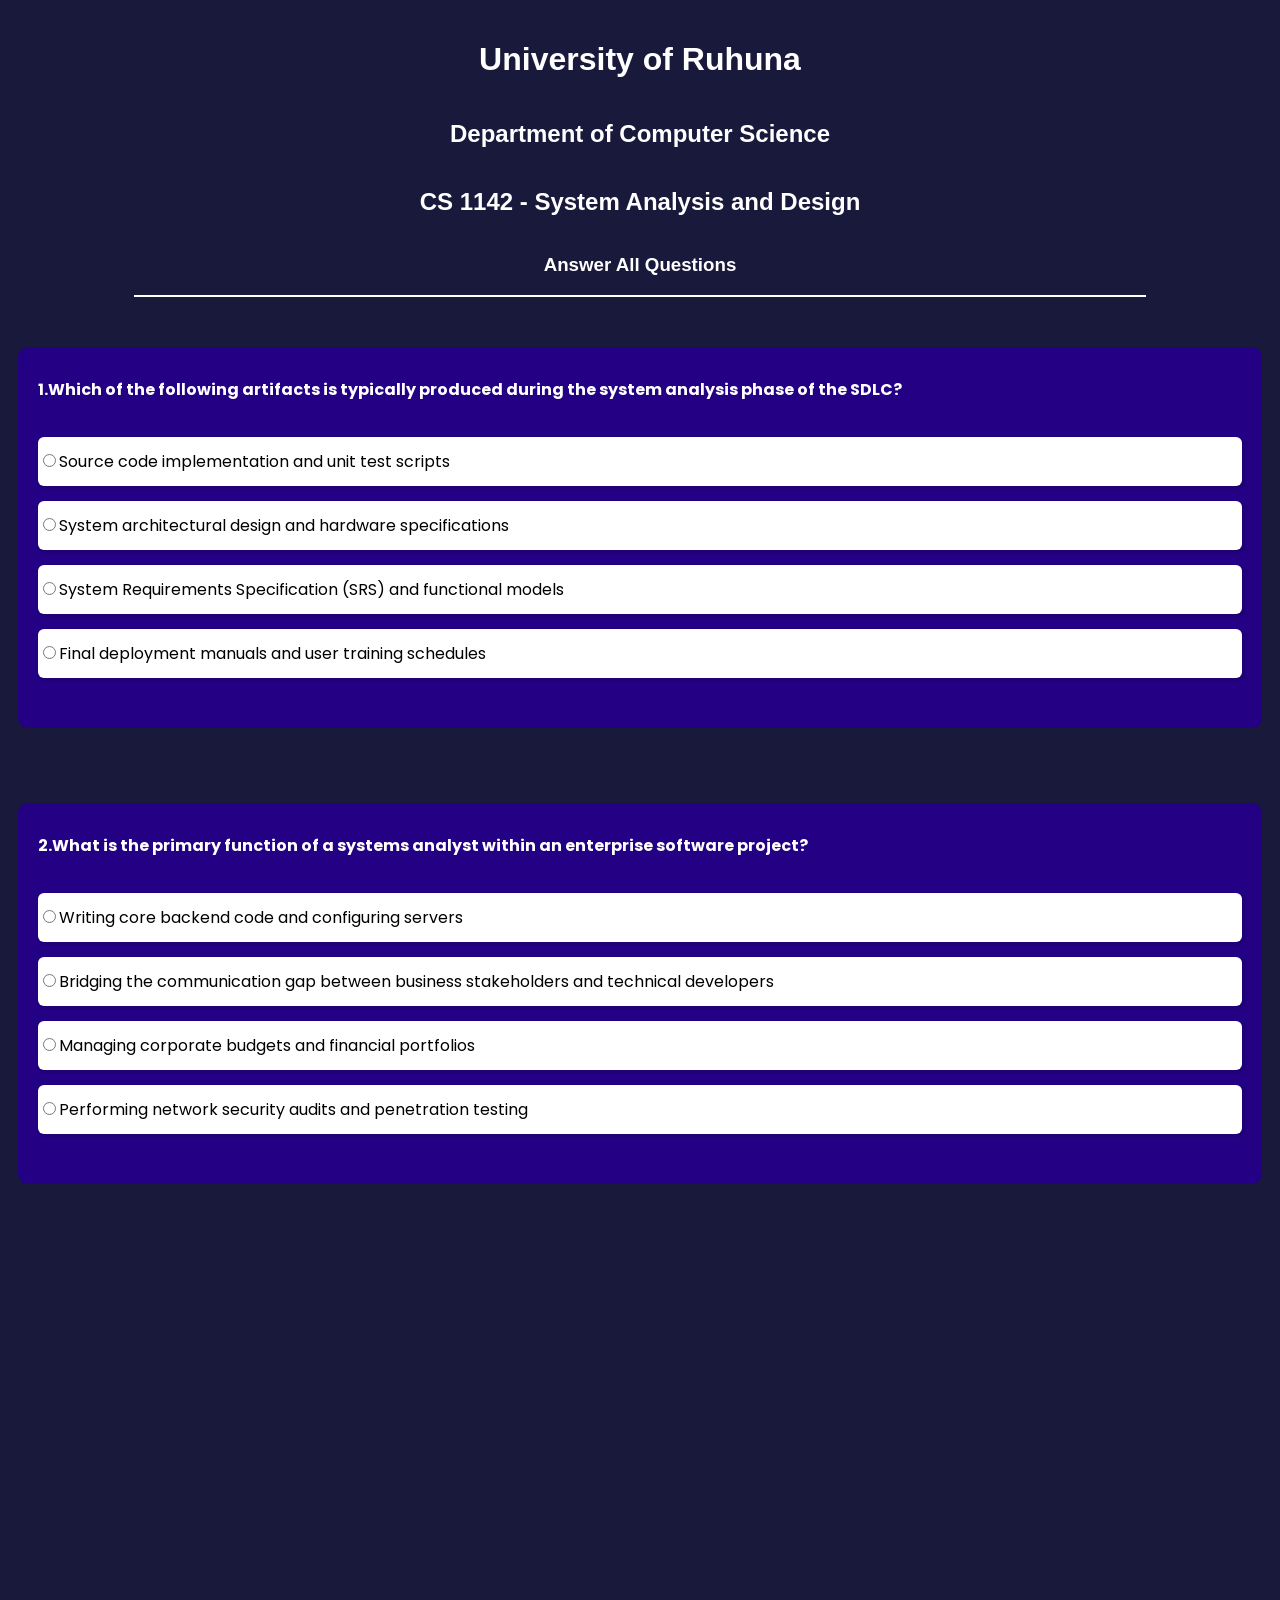
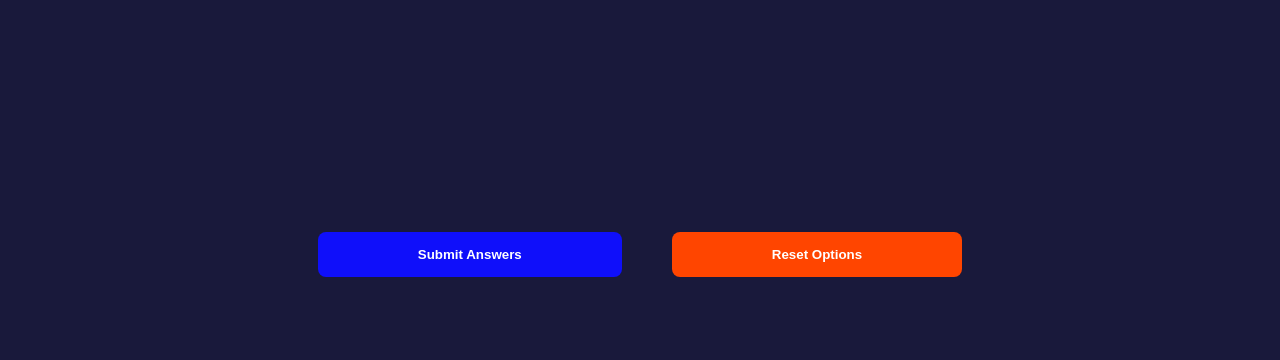
<file: docs/HtmlFiles/csc1142_paper2.html>
<!DOCTYPE html>

<html>
<head>
  <meta http-equiv="CONTENT-TYPE" content="text/html; charset=UTF-8">
  <meta name="viewport" content="width=device-width, initial-scale=1.0">
  <title></title>
  <link rel="stylesheet" href="..\CSSFiles\csc1142_paper2.css">
  <link href="https://unpkg.com/aos@2.3.1/dist/aos.css" rel="stylesheet">
</head>
<body>
  <form onsubmit="checkAnswers(event)">
    <div>
      <div class="heading"><h1>University of Ruhuna</h1><h2>Department of Computer Science</h2><h2>CS 1142 - System Analysis and Design</h2><h3 id="heading3">Answer All Questions</h3></div>

<hr id="hline"><br><br>
      <div class="entire-content" data-aos="zoom-in">
        <label class="question">1.Which of the following artifacts is typically produced during the system analysis phase of the SDLC?</label>
        <div class="ans-container">
          <div class="ans1"><label><input type="radio" name="q1" required>Source code implementation and unit test scripts</label></div>
          <div class="ans2"><label><input type="radio" name="q1">System architectural design and hardware specifications</label></div>
          <div class="ans3"><label><input type="radio" name="q1">System Requirements Specification (SRS) and functional models</label></div>
          <div class="ans4"><label><input type="radio" name="q1">Final deployment manuals and user training schedules</label></div>
          <br>
        </div>
      </div>
    </div>

    <br><br><br>
    <div>
      <div class="entire-content" data-aos="zoom-in">
        <label class="question">2.What is the primary function of a systems analyst within an enterprise software project?</label>
        <div class="ans-container">
          <div class="ans1"><label><input type="radio" name="q2" required>Writing core backend code and configuring servers</label></div>
          <div class="ans2"><label><input type="radio" name="q2">Bridging the communication gap between business stakeholders and technical developers</label></div>
          <div class="ans3"><label><input type="radio" name="q2">Managing corporate budgets and financial portfolios</label></div>
          <div class="ans4"><label><input type="radio" name="q2">Performing network security audits and penetration testing</label></div>
          <br>
        </div>
      </div>
    </div>

    <br><br><br>
    <div>
      <div class="entire-content" data-aos="zoom-in">
        <label class="question">3.In project management, a Work Breakdown Structure (WBS) is best defined as:</label>
        <div class="ans-container">
          <div class="ans1"><label><input type="radio" name="q3" required>A critical path schedule showing task dependencies over time</label></div>
          <div class="ans2"><label><input type="radio" name="q3">A hierarchical decomposition of the total scope of work to be carried out by the project team</label></div>
          <div class="ans3"><label><input type="radio" name="q3">A graphical network diagram used exclusively for calculating probabilistic completion dates</label></div>
          <div class="ans4"><label><input type="radio" name="q3">A matrix mapping resource allocation to financial expenditures</label></div>
          <br>
        </div>
      </div>
    </div>

    <br><br><br>
    <div>
      <div class="entire-content" data-aos="zoom-in">
        <label class="question">4.Which systems development approach emphasizes iterative delivery, active user feedback, and rapid prototyping using specialized tools to shorten the development cycle?</label>
        <div class="ans-container">
          <div class="ans1"><label><input type="radio" name="q4" required>Traditional waterfall approach</label></div>
          <div class="ans2"><label><input type="radio" name="q4">Rapid Application Development (RAD)</label></div>
          <div class="ans3"><label><input type="radio" name="q4">Centralized mainframe batch processing</label></div>
          <div class="ans4"><label><input type="radio" name="q4">Strict linear structured analysis</label></div>
          <br>
        </div>
      </div>
    </div>

    <br><br><br>
    <div>
      <div class="entire-content" data-aos="zoom-in">
        <label class="question">5.When a systems analyst reviews operational manuals, past business reports, and corporate policy documents to understand the official rules of an existing system, which fact-finding technique is being utilized?</label>
        <div class="ans-container">
          <div class="ans1"><label><input type="radio" name="q5" required>Interviewing</label></div>
          <div class="ans2"><label><input type="radio" name="q5">Observation</label></div>
          <div class="ans3"><label><input type="radio" name="q5">Document review / Record sampling</label></div>
          <div class="ans4"><label><input type="radio" name="q5"> Questionnaire design</label></div>
          <br>
        </div>
      </div>
    </div>

    <br><br><br>
    <div>
      <div class="entire-content" data-aos="zoom-in">
        <label class="question">6.In project management, a Work Breakdown Structure (WBS) is best defined as:</label>
        <div class="ans-container">
          <div class="ans1"><label><input type="radio" name="q6" required>A critical path schedule showing task dependencies over time</label></div>
          <div class="ans2"><label><input type="radio" name="q6">A hierarchical decomposition of the total scope of work to be carried out by the project team</label></div>
          <div class="ans3"><label><input type="radio" name="q6">A graphical network diagram used exclusively for calculating probabilistic completion dates</label></div>
          <div class="ans4"><label><input type="radio" name="q6">A matrix mapping resource allocation to financial expenditures</label></div>
          <br>
        </div>
      </div>
    </div>

    <br><br><br>
    <div>
      <div class="entire-content" data-aos="zoom-in">
        <label class="question">7.In the context of system stakeholders, who is primarily responsible for sponsoring the project, providing financial resources, and ensuring the system meets broad organizational goals?</label>
        <div class="ans-container">
          <div class="ans1"><label><input type="radio" name="q7" required>Systems analyst</label></div>
          <div class="ans2"><label><input type="radio" name="q7">System owner</label></div>
          <div class="ans3"><label><input type="radio" name="q7">Programmer</label></div>
          <div class="ans4"><label><input type="radio" name="q7">End user</label></div>
          <br>
        </div>
      </div>
    </div>

    <br><br><br>
    <div>
      <div class="entire-content" data-aos="zoom-in">
        <label class="question">8.Why is it critically important to align business goals with Information Technology (IT) strategies in a modern enterprise?</label>
        <div class="ans-container">
          <div class="ans1"><label><input type="radio" name="q8" required>To ensure that IT investments directly support organizational objectives and create operational value</label></div>
          <div class="ans2"><label><input type="radio" name="q8">To eliminate the need for project managers and systems analysts entirely</label></div>
          <div class="ans3"><label><input type="radio" name="q8">To restrict software development exclusively to traditional waterfall methodologies</label></div>
          <div class="ans4"><label><input type="radio" name="q8">To prevent users from ever interacting directly with hardware infrastructure</label></div>
          <br>
        </div>
      </div>
    </div>

    <br><br><br>
    <div>
      <div class="entire-content" data-aos="zoom-in">
        <label class="question">9.Which phase of the Software Development Life Cycle (SDLC) is primarily concerned with determining the exact technical architecture, database schemas, and interface layout?</label>
        <div class="ans-container">
          <div class="ans1"><label><input type="radio" name="q9" required>Planning phase</label></div>
          <div class="ans2"><label><input type="radio" name="q9">Analysis phase</label></div>
          <div class="ans3"><label><input type="radio" name="q9">Design phase</label></div>
          <div class="ans4"><label><input type="radio" name="q9">Implementation phase</label></div>
          <br>
        </div>
      </div>
    </div>


    <br><br><br>
    <div>
      <div class="entire-content" data-aos="zoom-in">
        <label class="question">10.Which fact-finding technique involves bringing together key users, managers, and systems analysts in a structured, intensive workshop setting to collectively define requirements and resolve conflicts?</label>
        <div class="ans-container">
          <div class="ans1"><label><input type="radio" name="q10" required>Document sampling and record analysis</label></div>
          <div class="ans2"><label><input type="radio" name="q10">JAD</label></div>
          <div class="ans3"><label><input type="radio" name="q10">Passive naturalistic observation</label></div>
          <div class="ans4"><label><input type="radio" name="q10">Unstructured individual questionnaires</label></div>
          <br>
        </div>
      </div>
    </div>

    <br><br><br>
    
    <div class="end-container">
      <button class="sub-btn" type="submit">Submit Answers</button>
      <button class="reset-btn" type="reset">Reset Options</button>
    </div>

    <br><br><br>

  </form>
  
  <script src="https://unpkg.com/aos@2.3.1/dist/aos.js"></script>
  <script src="..\JSFiles\cs1142_paper2.js"></script>
</body>
</html>
</file>
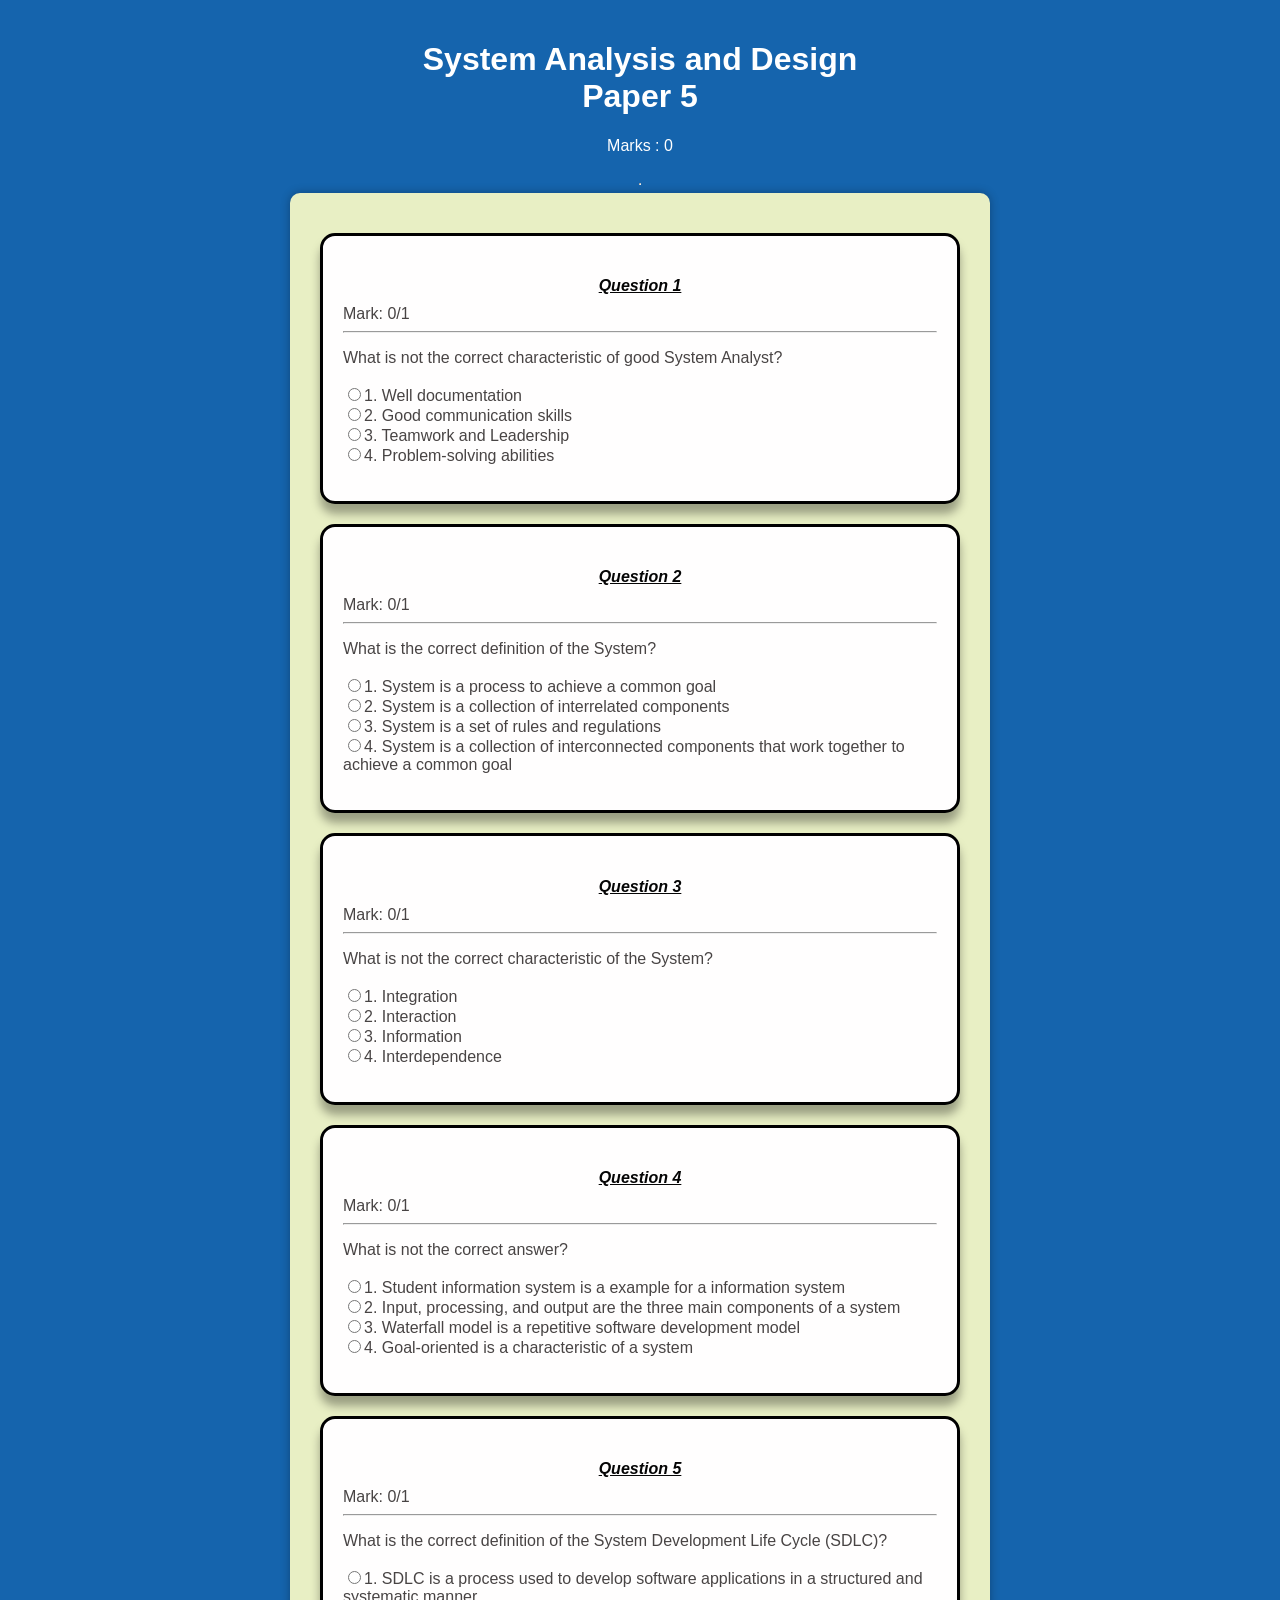
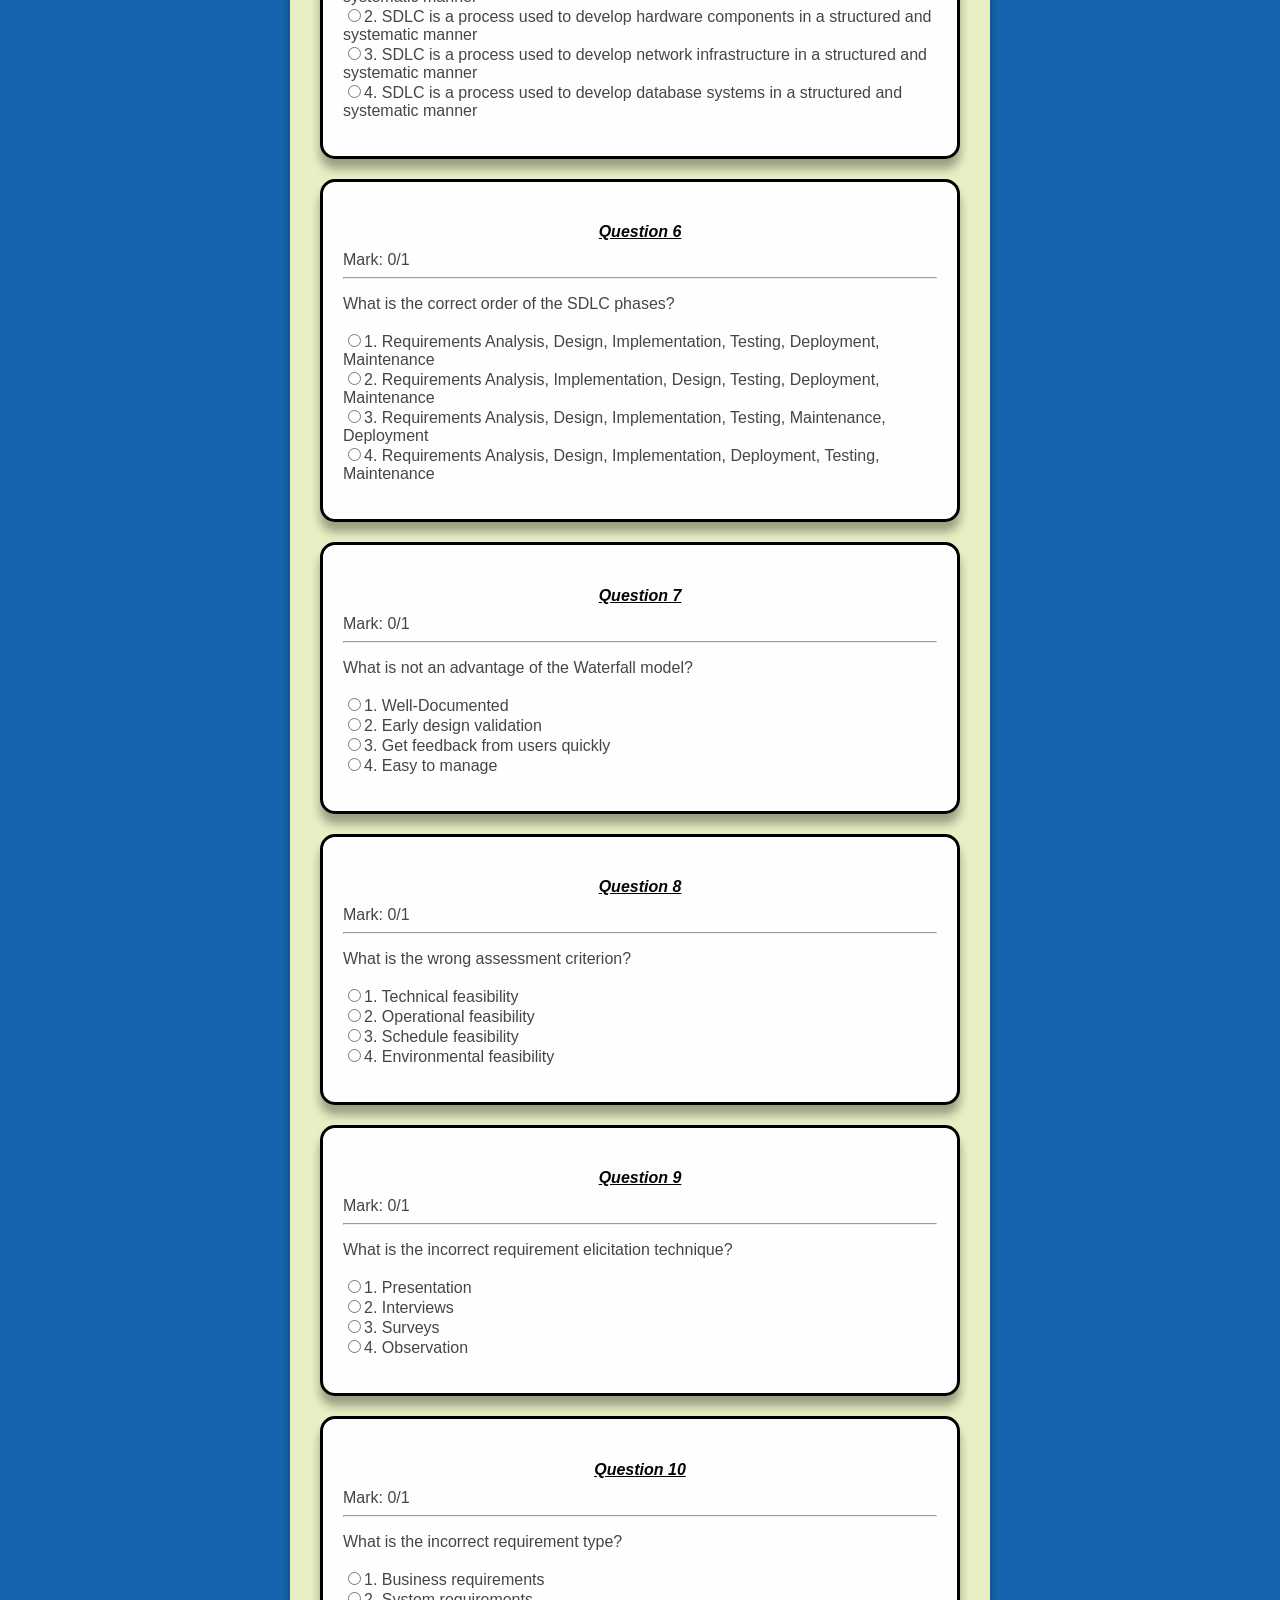
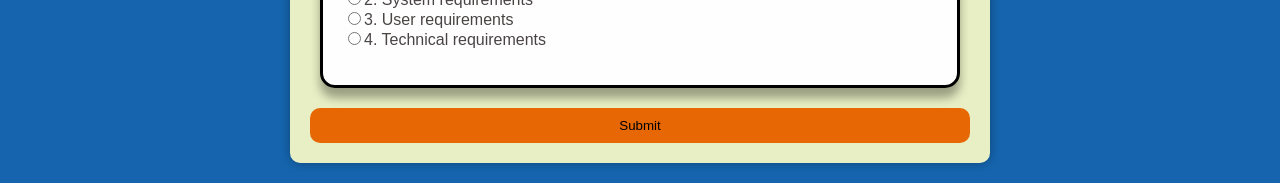
<file: docs/HtmlFiles/csc1142_paper5.html>
<!DOCTYPE html>
<html lang="en">
<head>
    <meta charset="UTF-8">
    <meta name="viewport" content="width=device-width, initial-scale=1.0">
    <title>CS Csc1142 Paper 5</title>
    <link rel="stylesheet" href="../CSSFiles/csc1142_paper5.css">
</head>
<body>
        <div class="paper-header"> 
        <h1>System Analysis and Design<br>Paper 5</h1>
        <div id="marks">Marks : 0</div>
        </div>
        <hr>
        <div class="quiz-container">
            <div class="question-card" id="question1">
                <h4><u>Question 1</u></h4>
                <div>Mark: <span id="question1_Mark">0</span>/1</div> <!--mark for each question--> 
                <hr>
                <p>What is not the correct characteristic of good System Analyst?<br><br>
                    <label><input type="radio" name="question1" value="1">1. Well documentation</label><br>
                    <label><input type="radio" name="question1" value="2">2. Good communication skills</label><br>
                    <label><input type="radio" name="question1" value="3">3. Teamwork and Leadership</label><br>
                    <label><input type="radio" name="question1" value="4">4. Problem-solving abilities</label><br>
                </p>
                <div id="correctAnswer1" class="correctAnswers"></div>
            </div>
           
        
            <div class="question-card" id="question2">
                <h4><u>Question 2</u></h4>
                <div>Mark: <span id="question2_Mark">0</span>/1</div> <!--mark for each question--> 
                <hr>
                <p>What is the correct definition of the System?<br><br>
                    <label><input type="radio" name="question2" value="1">1. System is a process to achieve a common goal</label><br>
                    <label><input type="radio" name="question2" value="2">2. System is a collection of interrelated components</label><br>
                    <label><input type="radio" name="question2" value="3">3. System is a set of rules and regulations</label><br>
                    <label><input type="radio" name="question2" value="4">4. System is a collection of interconnected components that work together to achieve a common goal</label><br>
                </p>
                <div id="correctAnswer2" class="correctAnswers"></div>
            </div>
    
        
            <div class="question-card" id="question3">
                <h4><u>Question 3</u></h4>
                <div>Mark: <span id="question3_Mark">0</span>/1</div> <!--mark for each question--> 
                <hr>
                <p>What is not the correct characteristic of the System?<br><br>
                    <label><input type="radio" name="question3" value="1">1. Integration</label><br>
                    <label><input type="radio" name="question3" value="2">2. Interaction</label><br>
                    <label><input type="radio" name="question3" value="3">3. Information</label><br>
                    <label><input type="radio" name="question3" value="4">4. Interdependence</label><br>
                </p>
                <div id="correctAnswer3" class="correctAnswers"></div>
            </div>
     
        
            <div class="question-card" id="question4">
                <h4><u>Question 4</u></h4>
                <div>Mark: <span id="question4_Mark">0</span>/1</div> <!--mark for each question--> 
                <hr>
                <p>What is not the correct answer?<br><br>
                    <label><input type="radio" name="question4" value="1">1. Student information system is a example for a information system</label><br>
                    <label><input type="radio" name="question4" value="2">2. Input, processing, and output are the three main components of a system</label><br>
                    <label><input type="radio" name="question4" value="3">3. Waterfall model is a repetitive software development model</label><br>
                    <label><input type="radio" name="question4" value="4">4. Goal-oriented is a characteristic of a system</label><br>
                </p>
                <div id="correctAnswer4" class="correctAnswers"></div>
            </div>
     
        
            <div class="question-card" id="question5">
                <h4><u>Question 5</u></h4>
                <div>Mark: <span id="question5_Mark">0</span>/1</div> <!--mark for each question--> 
                <hr>
                <p>What is the correct definition of the System Development Life Cycle (SDLC)?<br><br>
                    <label><input type="radio" name="question5" value="1">1. SDLC is a process used to develop software applications in a structured and systematic manner</label><br>
                    <label><input type="radio" name="question5" value="2">2. SDLC is a process used to develop hardware components in a structured and systematic manner</label><br>
                    <label><input type="radio" name="question5" value="3">3. SDLC is a process used to develop network infrastructure in a structured and systematic manner</label><br>
                    <label><input type="radio" name="question5" value="4">4. SDLC is a process used to develop database systems in a structured and systematic manner</label><br>
                </p>
                <div id="correctAnswer5" class="correctAnswers"></div>
            </div>
     
        
            <div class="question-card" id="question6">
                <h4><u>Question 6</u></h4>
                <div>Mark: <span id="question6_Mark">0</span>/1</div> <!--mark for each question--> 
                <hr>
                <p>What is the correct order of the SDLC phases?<br><br>
                    <label><input type="radio" name="question6" value="1">1. Requirements Analysis, Design, Implementation, Testing, Deployment, Maintenance</label><br>
                    <label><input type="radio" name="question6" value="2">2. Requirements Analysis, Implementation, Design, Testing, Deployment, Maintenance</label><br>
                    <label><input type="radio" name="question6" value="3">3. Requirements Analysis, Design, Implementation, Testing, Maintenance, Deployment</label><br>
                    <label><input type="radio" name="question6" value="4">4. Requirements Analysis, Design, Implementation, Deployment, Testing, Maintenance</label><br>
                </p>
                <div id="correctAnswer6" class="correctAnswers"></div>
            </div>
     

            <div class="question-card" id="question7">
                <h4><u>Question 7</u></h4>
                <div>Mark: <span id="question7_Mark">0</span>/1</div> <!--mark for each question--> 
                <hr>
                <p>What is not an advantage of the Waterfall model?<br><br>
                    <label><input type="radio" name="question7" value="1">1. Well-Documented</label><br>
                    <label><input type="radio" name="question7" value="2">2. Early design validation</label><br>
                    <label><input type="radio" name="question7" value="3">3. Get feedback from users quickly</label><br>
                    <label><input type="radio" name="question7" value="4">4. Easy to manage</label><br>
                </p>
                <div id="correctAnswer7" class="correctAnswers"></div>
            </div>
     
        
            <div class="question-card" id="question8">
                <h4><u>Question 8</u></h4>
                <div>Mark: <span id="question8_Mark">0</span>/1</div> <!--mark for each question--> 
                <hr>
                <p>What is the wrong assessment criterion?<br><br>
                    <label><input type="radio" name="question8" value="1">1. Technical feasibility</label><br>
                    <label><input type="radio" name="question8" value="2">2. Operational feasibility</label><br>
                    <label><input type="radio" name="question8" value="3">3. Schedule feasibility</label><br>
                    <label><input type="radio" name="question8" value="4">4. Environmental feasibility</label><br>
                </p>
                <div id="correctAnswer8" class="correctAnswers"></div>
            </div>
     
        
            <div class="question-card" id="question9">
                <h4><u>Question 9</u></h4>
                <div>Mark: <span id="question9_Mark">0</span>/1</div> <!--mark for each question--> 
                <hr>
                <p>What is the incorrect requirement elicitation technique?<br><br>
                    <label><input type="radio" name="question9" value="1">1. Presentation</label><br>
                    <label><input type="radio" name="question9" value="2">2. Interviews</label><br>
                    <label><input type="radio" name="question9" value="3">3. Surveys</label><br>
                    <label><input type="radio" name="question9" value="4">4. Observation</label><br>
                </p>
                <div id="correctAnswer9" class="correctAnswers"></div>
            </div>
     
        
            <div class="question-card" id="question10">
                <h4><u>Question 10</u></h4>
                <div>Mark: <span id="question10_Mark">0</span>/1</div> <!--mark for each question--> 
                <hr>
                <p>What is the incorrect requirement type?<br><br>
                    <label><input type="radio" name="question10" value="1">1. Business requirements</label><br>
                    <label><input type="radio" name="question10" value="2">2. System requirements</label><br>
                    <label><input type="radio" name="question10" value="3">3. User requirements</label><br>
                    <label><input type="radio" name="question10" value="4">4. Technical requirements</label><br>
                </p>
                <div id="correctAnswer10" class="correctAnswers"></div>
            </div>
            <button id="submitButton">Submit</button>
        </div>
         <script src="../JSFiles/cs1142_paper5.js"></script>
</body>
</html>
</file>
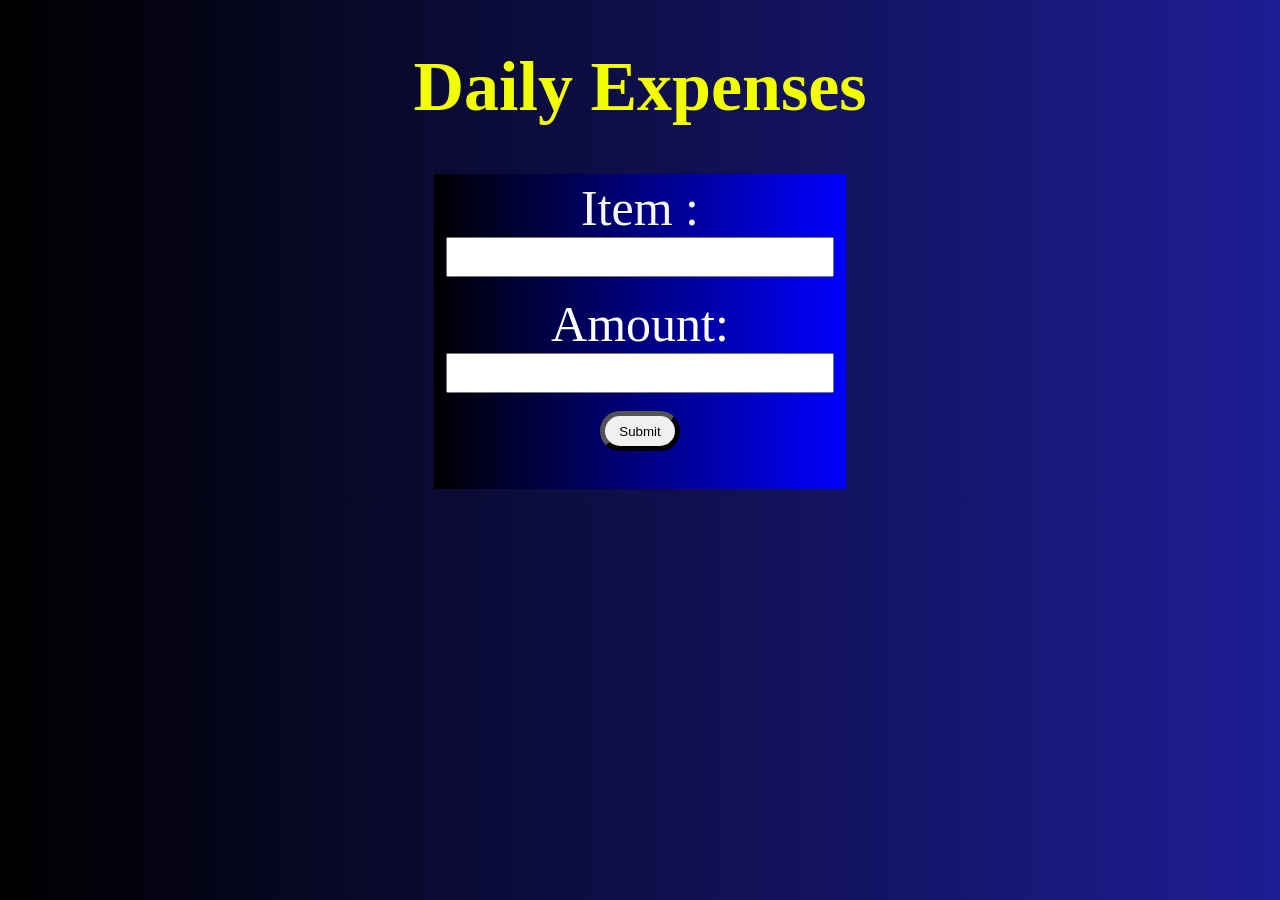
<file: docs/HtmlFiles/main.html>
<!DOCType HTML>
<!--Coded by Dhananjaya For Git WebDev Crew-->

<html lang="en">
    <head>
        <meta charset="utf-8">
        <meta name="viewport" content="width=device-width, initial-scale=1.0">
        <title>
            Daily Expenses Sheet by Dhananjaya
        </title>
        <link rel="stylesheet" href="../CSSFiles/style.css">
        <script src="../JSFiles/script.js" defer></script>
    </head>
    <body>
            <h1>Daily Expenses</h1>
            <form method="post" action="../PhpFiles/save.php">
                <fieldset id="fieldset">
                    <label for="item" id="item_name" name="item_name">Item : </label><br>
                    <input type="text" id="item" name="item" required><br><br>

                    <label for="price" id="price_value" name="price_value">Amount: </label><br>
                    <input type="number" id="price" name="price" min="0" step="0.01" required><br><br>

                    <input type="submit" id="submit"><br><br>
                </fieldset>
            </form>
    </body>
</html>
</file>
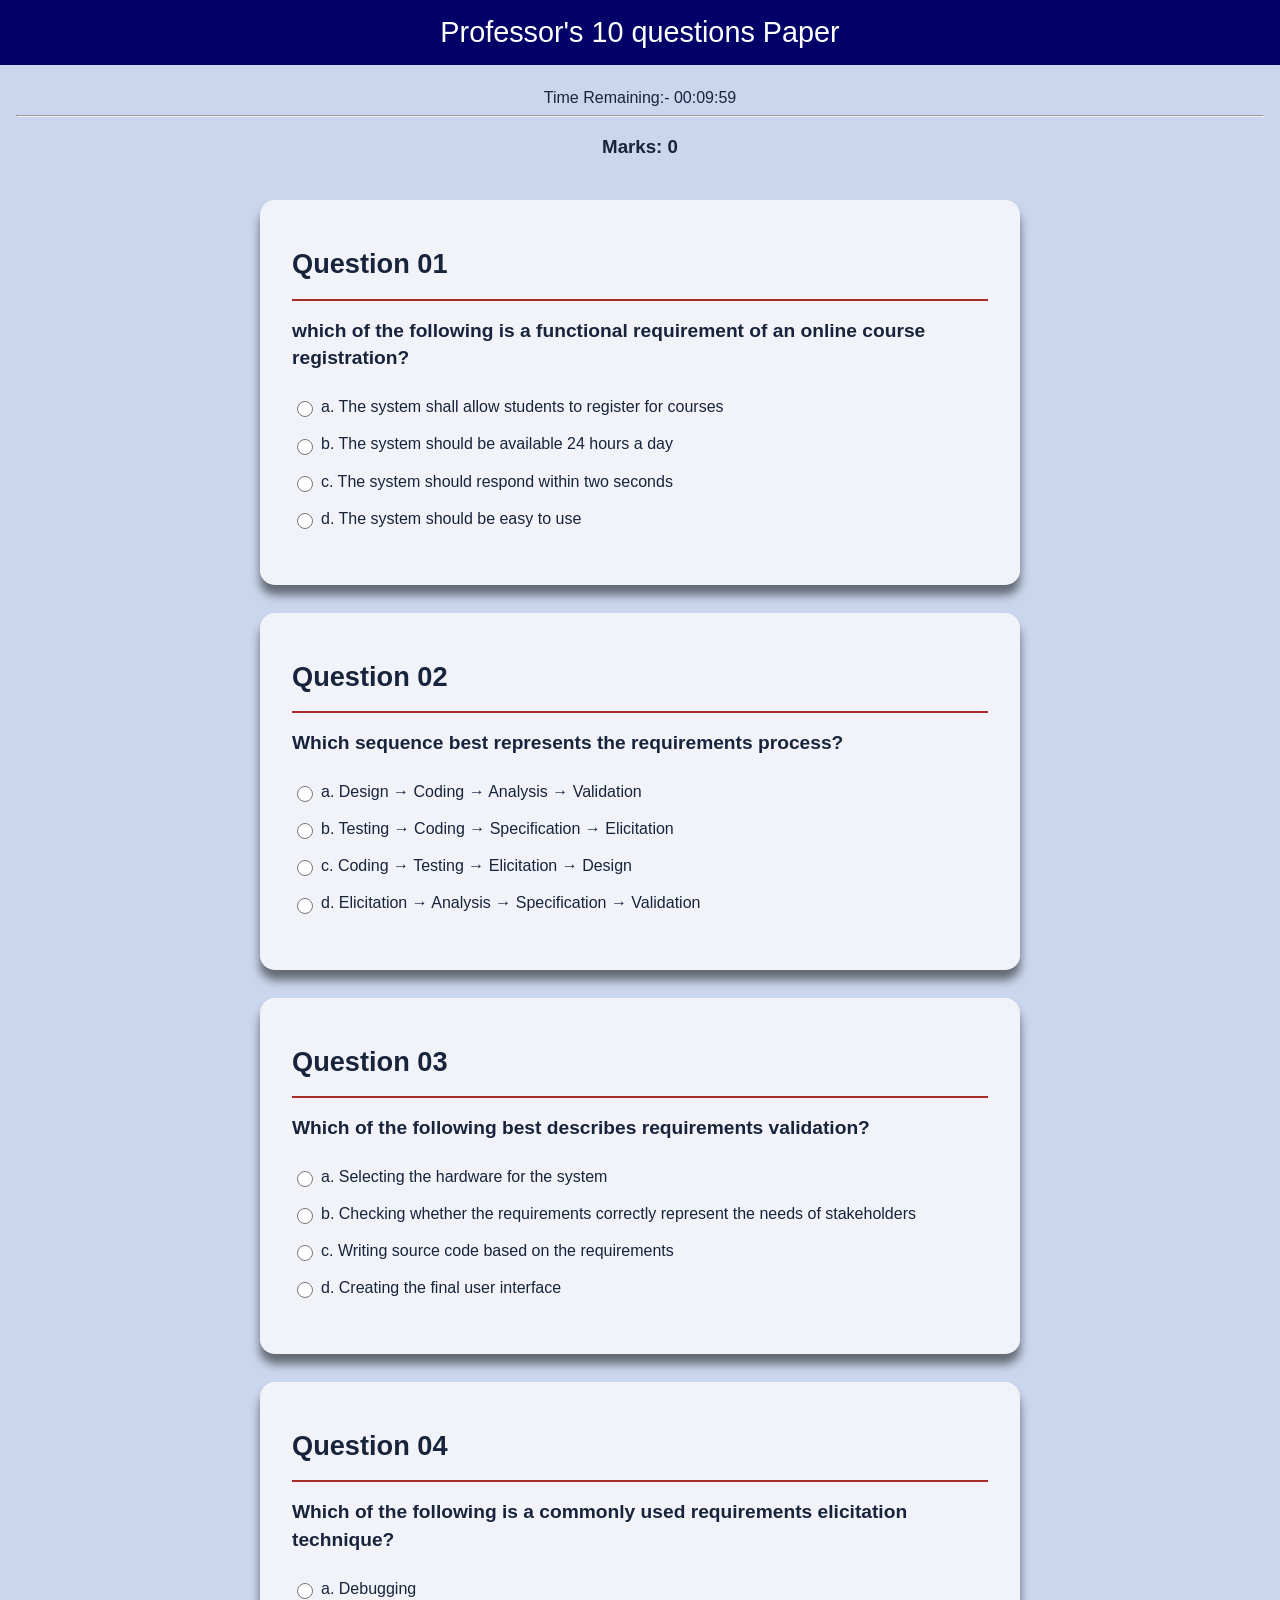
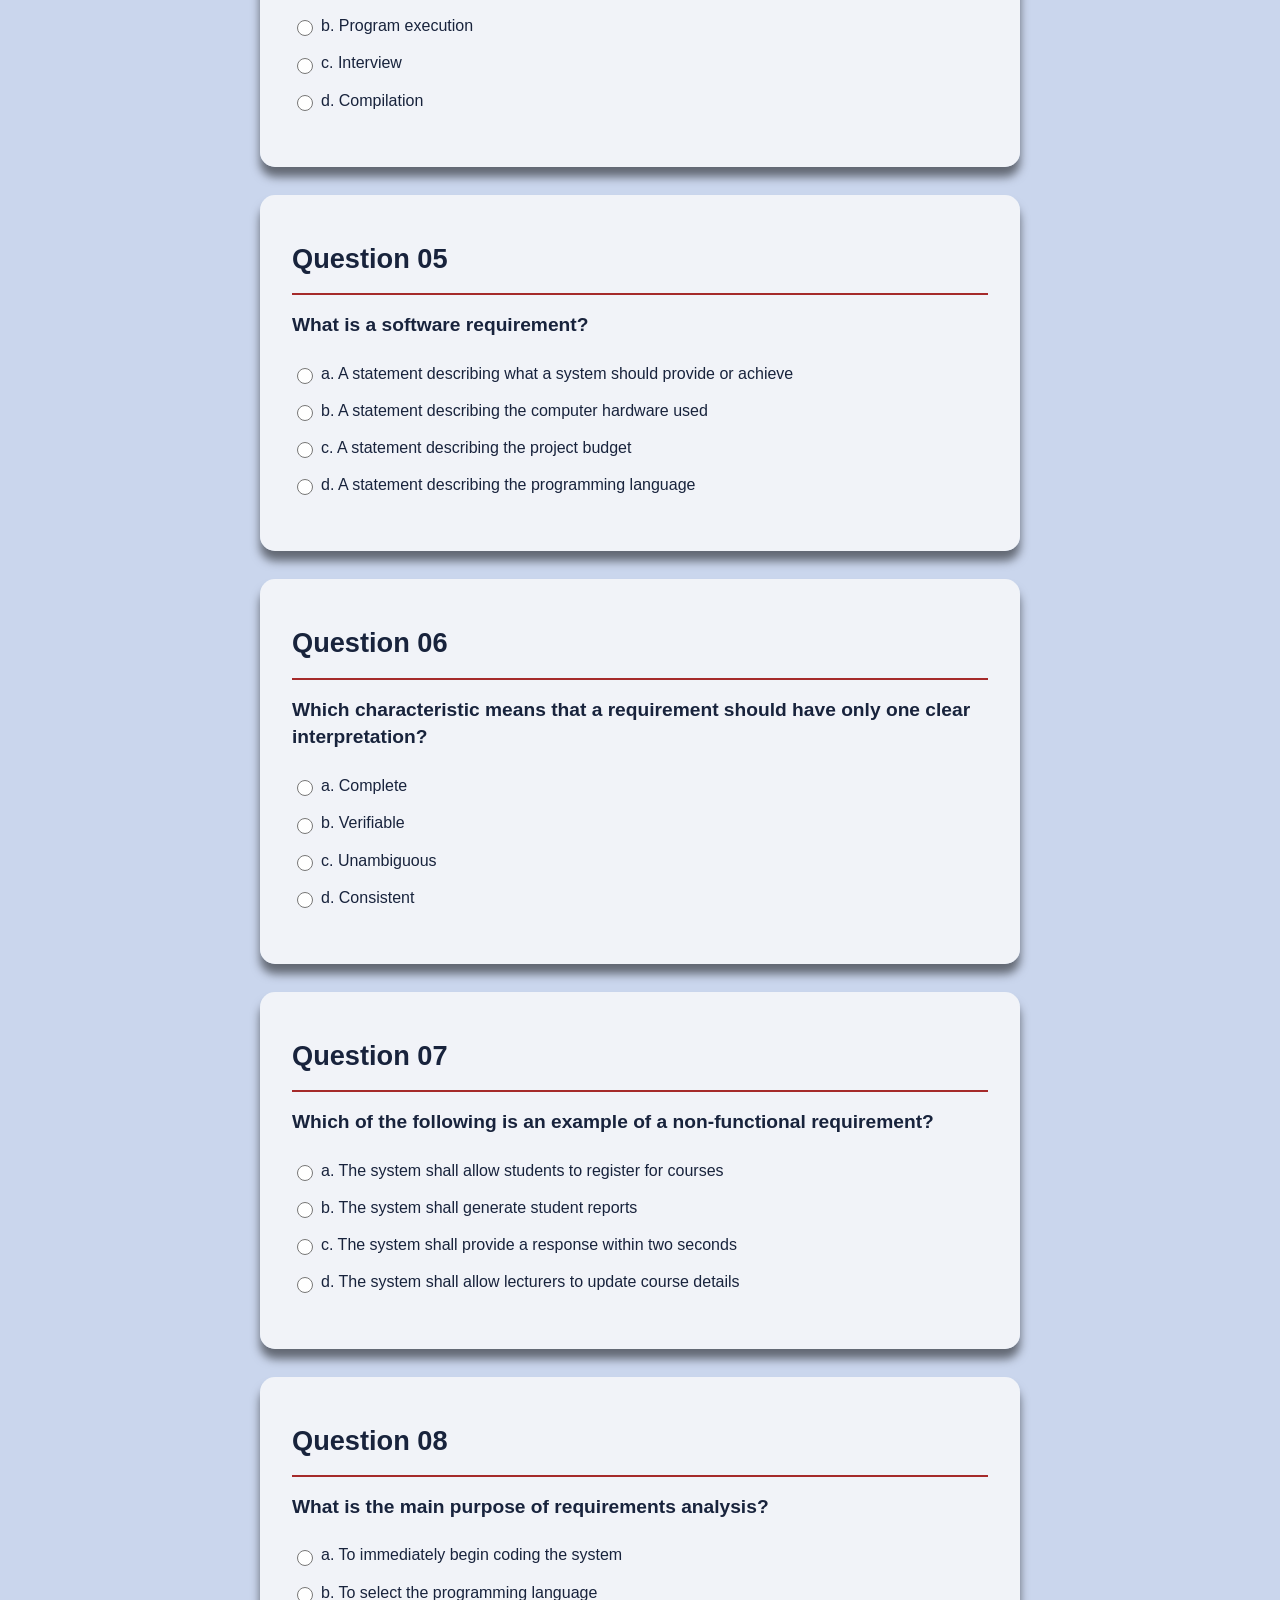
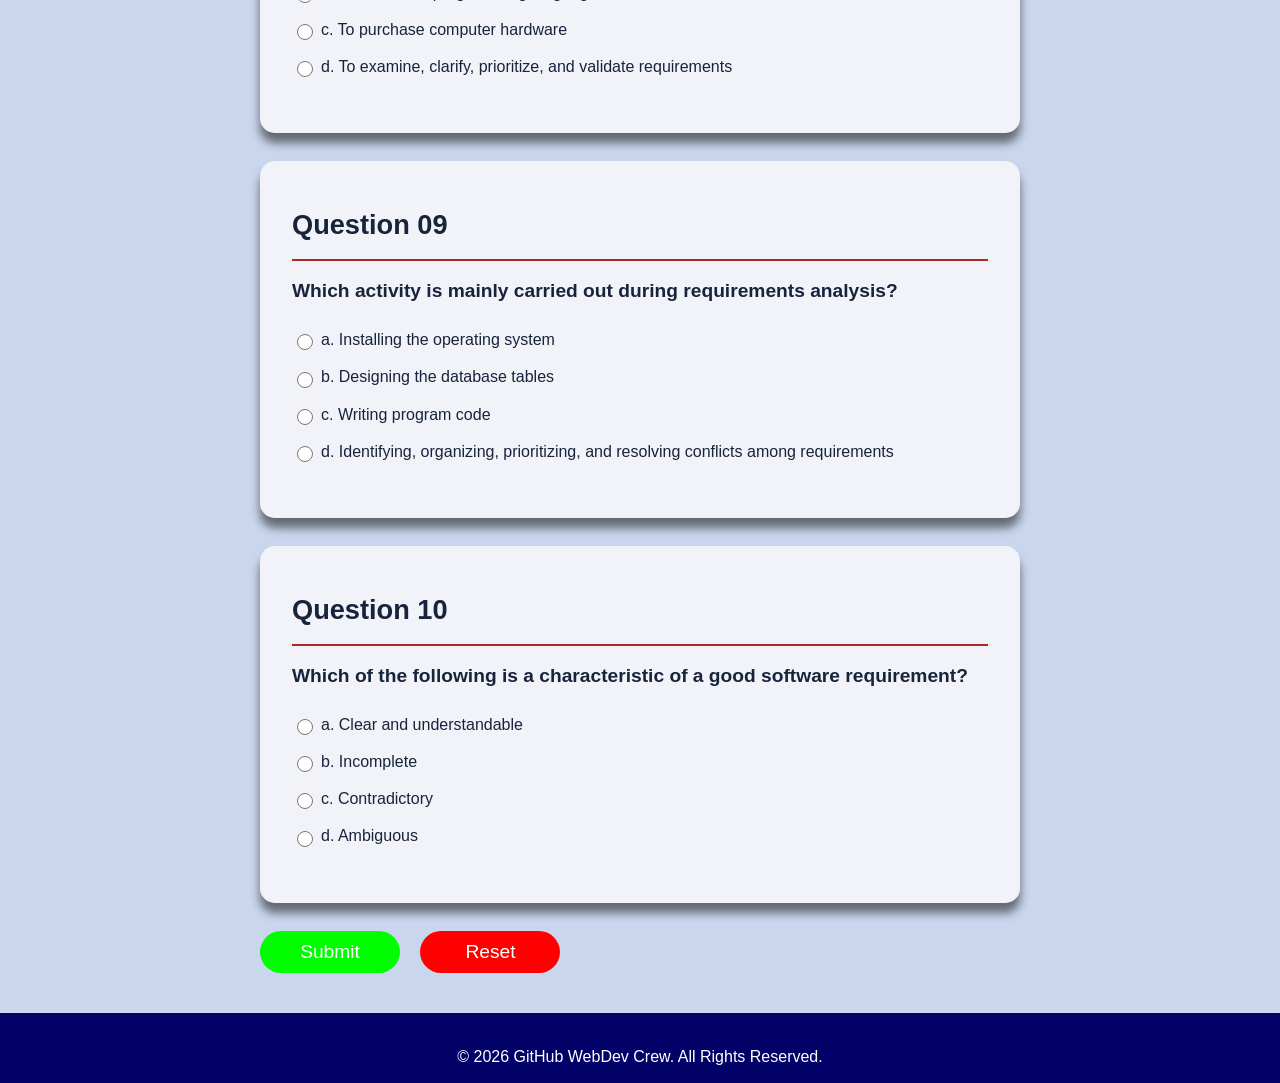
<file: docs/HtmlFiles/professor_paper.html>
<!DOCTYPE html>
<!--Coded by Dhananjaya For Git WebDev Crew-->
<html lang="en">
  <head>
    <meta charset="UTF-8">
    <meta name="viewport" content="width=device-width, initial-scale=1.0">
    <title>Professor's Paper</title>
    <link rel="stylesheet" href="../CSSFiles/professor_paper.css">
  </head>
  <body>
    <div id="header">Professor's 10 questions Paper</div>
    <div id="header2">Time Remaining:- <span id="timmer">00:00:00</span>
      <hr>
      <h3>Marks: <span id="marks">0</span></h3>
    </div>
    <div id="question_container">
      <div id="question1" class="question">
        <p>
          <h1>Question 01</h1>
          <hr class="questionHr">
          <h2>which of the following is a functional requirement of an online course registration?</h2>
          <label id="question1_answer1"><input type="radio" value="a" name="question1">a. The system shall allow students to register for courses</label><br>
          <label id="question1_answer2"><input type="radio" value="b" name="question1">b. The system should be available 24 hours a day</label><br>
          <label id="question1_answer3"><input type="radio" value="c" name="question1">c. The system should respond within two seconds</label><br>
          <label id="question1_answer4"><input type="radio" value="d" name="question1">d. The system should be easy to use</label><br>
        </p>
        <div id="question1_correctAnswer"></div>
      </div>

      <div id="question2" class="question">
        <p>
          <h1>Question 02</h1>
          <hr class="questionHr">
          <h2>Which sequence best represents the requirements process?</h2>
          <label id="question2_answer1"><input type="radio" value="a" name="question2">a. Design → Coding → Analysis → Validation</label><br>
          <label id="question2_answer2"><input type="radio" value="b" name="question2">b. Testing → Coding → Specification → Elicitation</label><br>
          <label id="question2_answer3"><input type="radio" value="c" name="question2">c. Coding → Testing → Elicitation → Design</label><br>
          <label id="question2_answer4"><input type="radio" value="d" name="question2">d. Elicitation → Analysis → Specification → Validation</label><br>
        </p>
        <div id="question2_correctAnswer"></div>
      </div>

      <div id="question3" class="question">
        <p>
          <h1>Question 03</h1>
          <hr class="questionHr">
          <h2>Which of the following best describes requirements validation?</h2>
          <label id="question3_answer1"><input type="radio" value="a" name="question3">a. Selecting the hardware for the system</label><br>
          <label id="question3_answer2"><input type="radio" value="b" name="question3">b. Checking whether the requirements correctly represent the needs of stakeholders</label><br>
          <label id="question3_answer3"><input type="radio" value="c" name="question3">c. Writing source code based on the requirements</label><br>
          <label id="question3_answer4"><input type="radio" value="d" name="question3">d. Creating the final user interface</label><br>
        </p>
        <div id="question3_correctAnswer"></div>
      </div>

      <div id="question4" class="question">
        <p>
          <h1>Question 04</h1>
          <hr class="questionHr">
          <h2>Which of the following is a commonly used requirements elicitation technique?</h2>
          <label id="question4_answer1" ><input type="radio" value="a" name="question4">a. Debugging</label><br>
          <label id="question4_answer2" ><input type="radio" value="b" name="question4">b. Program execution</label><br>
          <label id="question4_answer3" ><input type="radio" value="c" name="question4">c. Interview</label><br>
          <label id="question4_answer4" ><input type="radio" value="d" name="question4">d. Compilation</label><br>
        </p>
        <div id="question4_correctAnswer"></div>
      </div>

      <div id="question5" class="question">
        <p>
          <h1>Question 05</h1>
          <hr class="questionHr">
          <h2>What is a software requirement?</h2>
          <label id="question5_answer1" ><input type="radio" value="a" name="question5">a. A statement describing what a system should provide or achieve</label><br>
          <label id="question5_answer2" ><input type="radio" value="b" name="question5">b. A statement describing the computer hardware used</label><br>
          <label id="question5_answer3" ><input type="radio" value="c" name="question5">c. A statement describing the project budget</label><br>
          <label id="question5_answer4" ><input type="radio" value="d"  name="question5">d. A statement describing the programming language</label><br>
        </p>
        <div id="question5_correctAnswer"></div>
      </div>

      <div id="question6" class="question">
        <p>
          <h1>Question 06</h1>
          <hr class="questionHr">
          <h2>Which characteristic means that a requirement should have only one clear interpretation?</h2>
          <label id="question6_answer1" ><input type="radio" value="a" name="question6">a. Complete</label><br>
          <label id="question6_answer2" ><input type="radio" value="b" name="question6">b. Verifiable</label><br>
          <label id="question6_answer3" ><input type="radio" value="c" name="question6">c. Unambiguous</label><br>
          <label id="question6_answer4" ><input type="radio" value="d" name="question6">d. Consistent</label><br>
        </p>
        <div id="question6_correctAnswer"></div>
      </div>

      <div id="question7" class="question">
        <p>
          <h1>Question 07</h1>
          <hr class="questionHr">
          <h2>Which of the following is an example of a non-functional requirement?</h2>
          <label id="question7_answer1" ><input type="radio" value="a" name="question7">a. The system shall allow students to register for courses</label><br>
          <label id="question7_answer2" ><input type="radio" value="b" name="question7">b. The system shall generate student reports</label><br>
          <label id="question7_answer3" ><input type="radio" value="c" name="question7">c. The system shall provide a response within two seconds</label><br>
          <label id="question7_answer4" ><input type="radio" value="d" name="question7">d. The system shall allow lecturers to update course details</label><br>
        </p>
        <div id="question7_correctAnswer"></div>
      </div>

      <div id="question8" class="question">
        <p>
          <h1>Question 08</h1>
          <hr class="questionHr">
          <h2>What is the main purpose of requirements analysis?</h2>
          <label id="question8_answer1" ><input type="radio" value="a" name="question8">a. To immediately begin coding the system</label><br>
          <label id="question8_answer2" ><input type="radio" value="b" name="question8">b. To select the programming language</label><br>
          <label id="question8_answer3" ><input type="radio" value="c" name="question8">c. To purchase computer hardware</label><br>
          <label id="question8_answer4" ><input type="radio" value="d" name="question8">d. To examine, clarify, prioritize, and validate requirements</label><br>
        </p>
        <div id="question8_correctAnswer"></div>
      </div>

      <div id="question9" class="question">
        <p>
          <h1>Question 09</h1>
          <hr class="questionHr">
          <h2>Which activity is mainly carried out during requirements analysis?</h2>
          <label id="question9_answer1" ><input type="radio" value="a" name="question9">a. Installing the operating system</label><br>
          <label id="question9_answer2" ><input type="radio" value="b" name="question9">b. Designing the database tables</label><br>
          <label id="question9_answer3" ><input type="radio" value="c" name="question9">c. Writing program code</label><br>
          <label id="question9_answer4" ><input type="radio" value="d" name="question9">d. Identifying, organizing, prioritizing, and resolving conflicts among requirements</label><br>
        </p>
        <div id="question9_correctAnswer"></div>
      </div>
      
      <div id="question10" class="question">
        <p>
          <h1>Question 10</h1>
          <hr class="questionHr">
          <h2>Which of the following is a characteristic of a good software requirement?</h2>
          <label id="question10_answer1" ><input type="radio" value="a" name="question10">a. Clear and understandable</label><br>
          <label id="question10_answer2" ><input type="radio" value="b" name="question10">b. Incomplete</label><br>
          <label id="question10_answer3" ><input type="radio" value="c" name="question10">c. Contradictory</label><br>
          <label id="question10_answer4" ><input type="radio" value="d" name="question10">d. Ambiguous</label><br>
        </p>
        <div id="question10_correctAnswer"></div>
      </div>

      <button type="button" id="submitButton" class="button" onclick="CheckAnswers()">Submit</button>&emsp;
      <button type="button" id="resetButton" class="button" onclick="Reset()">Reset</button>
    </div>
    <div id="footer"><p><br>&copy; 2026 GitHub WebDev Crew. All Rights Reserved.</p></div>
    <script src="../JSFiles/professor_paper.js"></script>
  </body>
</html>
</file>
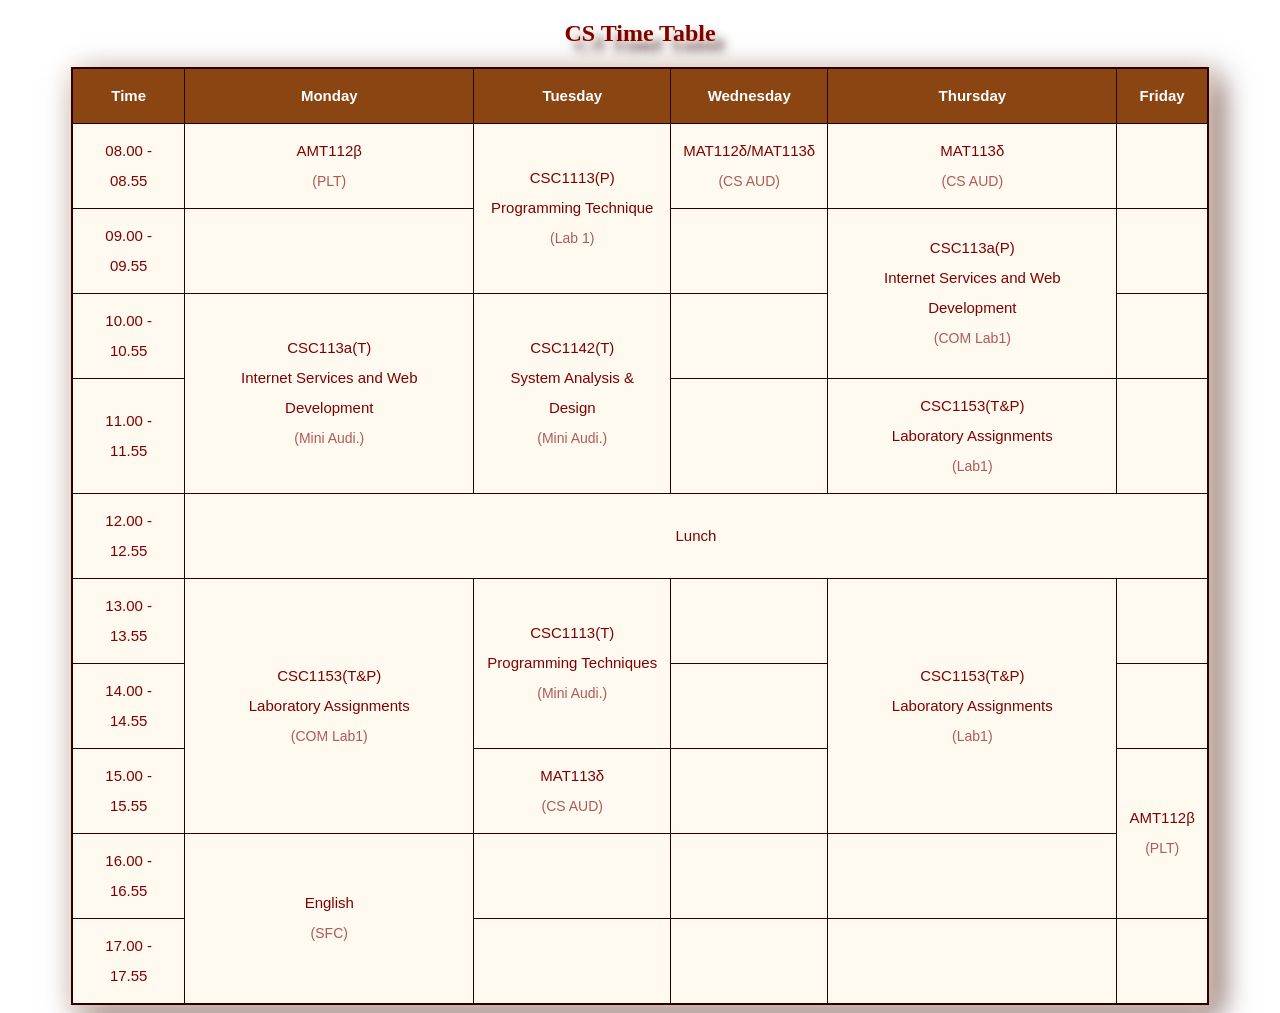
<file: docs/HtmlFiles/TimeTable.html>
<!DOCTYPE html>
<html>
<head>
    <meta charset="UTF-8">
    <meta name="viewport" content="width=device-width, initial-scale=1.0">
    <link rel="stylesheet" href="..\CSSFiles\tablestyle.css">
    <title>
        Time table 
    </title>
</head>
<body>
    <h2>CS Time Table</h2>
    <div class="table-wrapper">
    <table>
        <thead><tr><th>Time</th><th>Monday</th><th>Tuesday</th><th>Wednesday</th><th>Thursday</th><th>Friday</th></tr></thead>
        <tbody>
            <tr><td>08.00 - 08.55</td>
                <td>AMT112β<br><span class="place">(PLT)</span></td>
                <td rowspan="2">CSC1113(P) <br>Programming Technique<br><span class="place">(Lab 1)</span></td>
                <td>MAT112δ/MAT113δ<br><span class="place">(CS AUD)</span></td>
                <td>MAT113δ<br><span class="place">(CS AUD)</span></td>
                <td></td></tr>
            <tr><td>09.00 - 09.55</td>
                <td></td>
                <td></td>
                <td rowspan="2">CSC113a(P) <br>Internet Services and Web Development<br><span class="place">(COM Lab1)</span></td>
                <td></td></tr>
            <tr><td>10.00 - 10.55</td>
                <td rowspan="2">CSC113a(T) <br>Internet Services and Web Development<br><span class="place">(Mini Audi.)</span></td>
                <td rowspan="2">CSC1142(T) <br>System Analysis & Design<br><span class="place">(Mini Audi.)</span></td>
                <td></td>
                <td></td></tr>
            <tr><td>11.00 - 11.55</td>
                <td></td>
                <td>CSC1153(T&P)<br>Laboratory Assignments<br><span class="place">(Lab1)</span></td>
                <td></td></tr>
            <tr><td>12.00 - 12.55</td>
                <td colspan="5">Lunch</td></tr>
            <tr><td>13.00 - 13.55</td>
                <td rowspan="3">CSC1153(T&P)<br>Laboratory Assignments<br><span class="place">(COM Lab1)</span></td>
                <td rowspan="2">CSC1113(T) <br> Programming Techniques<br><span class="place">(Mini Audi.)</span></td>
                <td></td>
                <td rowspan="3">CSC1153(T&P)<br>Laboratory Assignments<br><span class="place">(Lab1)</span></td>
                <td></td></tr>
            <tr><td>14.00 - 14.55</td>
                <td></td>
                <td></td></tr>
            <tr><td>15.00 - 15.55</td>
                <td>MAT113δ<br><span class="place">(CS AUD)</span></td>
                <td></td>
                <td rowspan="2">AMT112β<br><span class="place">(PLT)</span></td></tr>
            <tr><td>16.00 - 16.55</td>
                <td rowspan="2">English<br><span class="place">(SFC)</span></td>
                <td></td>
                <td></td>
                <td></td></tr>
            <tr><td>17.00 - 17.55</td>
                <td></td>
                <td></td>
                <td></td>
                <td></td></tr>
        </tbody>
    </table>
    </div>
</body>
</html>
</file>
<file: docs/CSSFiles/index.css>
/*Coded by Dhananjaya For Git WebDev Crew*/
body{
    margin: 0px;
    background-color: rgb(4, 4, 65);
}
#sectionContainer{
    height: 100vh;
    display: flex;
    
}
#pictureWindow{
    background-image: url("../PicturesFolder/ruhuna12pc.jpg");
    height: 100vh;
    width: 75vw;
    border-radius: 20px;
    display: flex;
    flex-wrap: wrap;
}

#title{
    color: white;
    text-align: center;
    align-items: center;
    align-content: center;
    height: 130px;
    width: 55vw;
    font-size: 600%;
    /*border: 5px solid white;*/
    text-shadow: 0 15px 3px black;
    font-family: 'Pacifico', 'Segoe UI', Tahoma, Geneva, Verdana, sans-serif, monospace;
    border-radius: 25px;
    backdrop-filter: blur(2px);
}

#logo{
    border-radius: 40px;
}

#logoContainer{
    margin-bottom: 0;
    margin-top: 48%;
    height: 75px;
    width: 700px;
    min-width: 300px;
    color: white;
}

#loginWindow{
    border: 5px solid black;
    min-height: 60%;
    height: auto;
    width: 50vw;
    text-align: center;
    margin-top: 0px;
    backdrop-filter: blur(12px);

    font-size: 150%;
    font-family: 'roboto', 'Segoe UI', Tahoma, Geneva, Verdana, sans-serif, monospace;

    border-radius: 25px;
    
}

p{

    color:rgb(255, 255, 255);
    margin-top: 7%;
    margin-bottom: 10%;
    line-height: 0.1; /* redeuce text gap */ 
    text-align:center;
    font-size:500%;
    /* Edwardian Script ITC is not installed on most mobile devices. */
    font-family: "Display", "Brush Script MT", cursive;
    text-shadow: 0 5px 10px black ;
}

#h2{
    font-size: 20%;
    font-family: "Display", "Brush Script MT", cursive;
    text-shadow: 10px 5px 10px rgba(0, 0, 0, 0.616) ;
    color:rgb(158, 150, 150);
}

.inputs{
    height: 25px;
    border-radius: 10px;
    box-shadow: 0 2px 5px rgba(0, 0, 0, 0.71);
    height: 7%;

    box-sizing: border-box;
    font-family: 'Inter', 'Segoe UI', Tahoma, Geneva, Verdana, sans-serif, monospace;
    font-size: 90%;
}

.inputLabels{
    text-shadow: 0 2px 5px rgba(0, 0, 0, 0.671);
    font-size: 110%;
    color: wheat;
}

#loginButton{
    border-radius: 15px;
    background-color: rgb(25, 0, 255);
    color: yellow;
    font-size: 100%;
    height: 7%;
    width: 30%;
    cursor: pointer;
}

#loginButton:hover{
    background-color: rgb(0, 229, 0);
}

#resetButton{
    border-radius: 15px;
    background-color: rgb(255, 0, 0);
    height: 7%;
    width: 15%;
    cursor: pointer;
}

#resetButton:hover{
    background-color: rgb(229, 0, 0);
}

#guestLoginContainer{
    color: white;
    height: fit-content;
    width: fit-content;
    margin-left: auto;
    margin-right: auto;
    cursor: pointer;
}


#copyRight{
    margin-top: auto;
    font-family: 'Montserrat', 'Segoe UI', Tahoma, Geneva, Verdana, sans-serif, monospace;
    font-weight: bold;
    font-size: 50%;
    color: white;
}

@media (max-width: 768px) and (orientation: portrait) {
    body {
        margin: 0;
        min-height: 100vh;
        background-image: url("../PicturesFolder/ruhuna12.jpg");
        background-repeat: no-repeat;
        background-size: cover;
    }

    #sectionContainer{
        width:100px;
    }

    #pictureWindow{
        width: 30%;
    }
    #loginWindow{
        width: auto;
        height: 50%;
        margin-top: 100%;
        background-color: rgba(255, 255, 255, 0.562);
        border: none;
        box-shadow: 0 5px 7px rgb(0, 0, 0);
    }

    #title{
        visibility: hidden;
    }
    #logoContainer{
        margin-top: 70vh;
        width: 10000%;
        font-size: 10px;
        
    }

    .inputLabels{
        color: black;
    }

    #h2{
        color: rgb(152, 43, 43);
    }

    #guestLoginContainer{
        margin-top: 5%;
    }
}
</file>
<file: docs/CSSFiles/cs1142_paper1.css>
/*Coded by Dhananjaya For Git WebDev Crew*/
body{
    background-color: #1f3c64;
    background:linear-gradient(to right,black,rgb(30, 30, 160));
    font-family: 'Poppins', 'Segoe UI', Tahoma, Geneva, Verdana, sans-serif, monospace;
}
h1,h2,h3{
    text-align: center;
    font-size: 28px;
    margin-top: 5px;
    color: rgb(255, 255, 255);
    font-family: 'Poppins', 'Segoe UI', Tahoma, Geneva, Verdana, sans-serif, monospace;
}

h4{
    color: rgb(5, 5, 5);
    text-align: center;
    font-size: 22px;
    font-weight: bold;
    font-style: italic;
    margin-bottom: 10px;
}

hr{
    border: 2px solid rgb(0, 0, 0);
    margin-bottom: 20px;
}

p{
    font-weight:bold;
}

.questionContainer {
    background-color: rgba(255, 255, 255, 0.295);
    font-size: clamp(14px, 1.25vw, 18px);
    height:fit-content;
    width: 70%;
    border-radius: 45px;
    margin-left: auto;
    margin-right: auto;
    align-items: center;
    padding: 24px;
    display: flex;
    flex-direction: column;
    word-wrap: break-word;
    overflow-wrap: break-word;
    white-space: normal;
}

.question {
    background-color: rgb(255, 254, 254);
    color: rgb(72, 68, 68);
    border: 3px solid rgb(0, 0, 0);
    font-size: clamp(14px, 1.25vw, 18px);
    border-radius: 15px;
    font-weight: none;
    height: auto;
    width: 70%;
    align-items: center;
    justify-content: center;
    padding: 20px;
    flex-direction: column;
    margin: 20px auto;
    margin-bottom: 20px;
    box-shadow: 0 10px 10px rgba(0, 0, 0, 0.336);

    word-wrap: break-word;
    overflow-wrap: break-word;
    white-space: normal;
}

.correctAnswers{
    font-weight: bold;
    color: rgb(0, 4, 252);
    text-align: center;
}

input[type="radio"], input[type="checkbox"] {
    width: 1.5%;
    height: 1.5%;
    transform: none;
    cursor: pointer;
}

#timmer_container{
    font-size: clamp(22px, 2.5vw, 36px);
    color: rgb(251, 255, 0);
}

#marks{
    font-size: clamp(20px, 2vw, 30px);
    color: rgb(0, 255, 0);
    text-align: center;
    margin-bottom: 20px;
}

#submitBtn{
    background-color: rgb(0, 253, 0);
    color: rgb(255, 255, 255);
    font-size: clamp(16px, 1.5vw, 20px);
    width: auto;
    min-width: 140px;
    height: auto;

    padding: 10px 20px;
    border: none;
    border-radius: 40px;
    cursor: pointer;
}

#submitBtn:hover{
    background-color: rgb(2, 194, 2);
    color: rgb(255, 255, 255);
    transition: background-color 0.6s ease;
}

#resetBtn{
    background-color: rgb(255, 2, 2);
    color: rgb(255, 255, 255);
    font-size: clamp(16px, 1.5vw, 20px);
    width: auto;
    min-width: 140px;
    height: auto;

    padding: 10px 20px;
    border: none;
    border-radius: 40px;
    cursor: pointer;
}

#resetBtn:hover{
    background-color: rgb(190, 0, 0);
    color: rgb(255, 255, 255);
    transition: background-color 0.6s ease;
}
</file>
<file: docs/CSSFiles/cs1142_paper3.css>
body {
    background: radial-gradient(circle, #ffff, #ecb254);
    min-height: 100vh;
    margin: 25px 5% ;
}

#timebox {
    display: none;
    position: fixed;
    left:50%;
    transform: translateX(-50%);
    top: -5px;
    justify-content: center;

    padding-top:5px;

    height:5.5vh;
    font-size:4vh;

    background: rgba(255, 255, 255, 0.8);
    backdrop-filter: blur(5px);
    -webkit-backdrop-filter: blur(5px);

    min-width: 100%;

    border-radius:10px;
    z-index: 1000;

}

#doAgain {
    display: none;
    background-color: rgb(233, 60, 60);
    font-weight: 400;
    color: white;

    border-radius: 10px;
    border:solid 1px rgb(75, 69, 69);

    margin: 7px 5px 5px;
    padding: 4px 5px;
    position:absolute;
    right: 20px;
    top: 6px;

    flex-direction: column;
    justify-content: center;
    align-items: center;

    cursor:pointer;
}

#doAgain:hover {
    transform:scale(1.05);
}

#doAgain:active{
    transform:scale(1.0);
}

#timebox2 {
    display: flex;
    flex-direction: column;
   justify-content:center;
   align-items:center;
   
   margin: 0 auto 0 auto; 
}

#timeMin {
    font-size: 40px
}

#start {
    border:2px solid rgb(21, 219, 21);background-color:rgb(14, 114, 27) ;
    color: white;
    cursor: pointer;

    border-radius: 10px;
    font-size: 30px;
    padding:10px 20px 10px 20px;
}

#start:hover {
    transform: scale(1.05);
    background-color: rgb(11, 102, 26);
}

#start:active {
    transform: scale(0.95);
}

#markbox {
    display:none;
    justify-content: center;
    margin:20px auto 5px auto;
    width: 90%;

    border: 2px solid black;
    border-radius: 100px;
    background-color: #ffffff;
}


input[type="radio"] {
    width:30px;
    cursor: pointer;
    accent-color: black;
}


label:hover {
    color: rgb(255, 255, 255);
    background-color: #306cdd;
    transform: scale(1.02);
    transition-duration: 125ms;
    
}

input[type="radio"]:hover {
    transform: scale(1.3);
    transition-duration: 120ms;
}

input[type="radio"]:checked {
    accent-color: blue;
}

label:has(input[type="radio"]:checked) {
    color: white;
    background-color: rgb(24, 91, 12);
    border-color: rgb(63, 211, 63);
}

#mainhead {
    color: rgb(238, 29, 183);
    -webkit-text-stroke: 1px #0c0202;
    font-weight: 1500;
    font-size: 45px;
    text-align: center;

    display: flex;
    flex-direction: column;
    justify-content: center;

    margin-top: 30 !important; 
    margin-bottom: 0 !important;
    line-height: 1 !important;
}

#container {
    margin-top: -25px !important;

    display: none;
    flex-direction: column;
    
    margin: 0px 5%;
    max-width: none;
}

.que {
    background-color: #ffffff;

    border-width: 3.5px;
    border-color: #000000;
    
    
    border-radius: 10px;

    padding: 2%;
    width: 100%;

    display: flex;
    flex-direction: column;

    box-shadow: 0px 0px 15px 2px black;
 
}


.qhead {
    font-weight: 400;
    font-size: 20px;
}

.ans {
    text-align: left;
    font-size: 18px;
    background-color: #dff8fb;
    display: flex;
    align-items: center;

    border: #30dfef;
    border-width: 2px;
    border-style: solid;
    border-radius: 100px;
    margin-bottom: 10px;

    cursor: pointer;

}

button[type="submit"] {
    background-color: #000000;
    color: rgb(110, 237, 46);
    border: 2px solid rgb(122, 227, 46);

    font-weight: 700;
    display: block;
    margin-left: auto;
    cursor: pointer;
    
    display: flex;
    justify-content: center;
    font-size: 23px;
    border-radius: 100px;
    padding: 10px 70px; 
    width: auto;

    max-width: 20%;
    min-width: 100px;
}

button[type="submit"]:hover {
    transform: scale(1.05);
    background-color: rgb(110, 237, 46);;
    color: black;
    border: 2px solid black;
}

button[type="submit"]:active {
    transform: scale(0.95);
 
}
</file>
<file: docs/CSSFiles/cs1142_paper4.css>
html,body{
    background-color: rgb(199, 234, 255);
}
h2{
    font-family:Georgia, 'Times New Roman', Times, serif;
    color:darkblue;
    text-align:center;}
h3{
    font-family: Verdana, Geneva, Tahoma, sans-serif;
    color:forestgreen;
    text-align:center;
}
*{
    text-align:left;
    align-items: center;
    font-family:Verdana, Geneva, Tahoma, sans-serif;
    color:rgb(0,0, 45);
    line-height: 2;}
fieldset{
    background-color: aliceblue;
    font-size: 17px;
    width: 60%;   
    padding: 20px;
    box-sizing: border-box;
    margin: auto;
    text-align: left;
    border: 1px solid rgb(0, 0, 50);
    border-radius: 20px;}
div.questions{
    margin: auto;
    padding: 10px;
}
#buttons{
    text-align: center;
    margin-top: 20px;
}
button{
    background-color:darkblue;
    color: white;
    padding: 20px;
    border: 1px solid rgb(0, 0, 50);
    border-radius: 20px;
    cursor: pointer;
    font-size: 16px;}
button:hover{
    background-color:cornflowerblue;
    color: black;}

@media (max-width: 768px) {
    fieldset {
        width: 92%;
        padding: 14px;
    }

    #buttons {
        display: flex;
        flex-direction: column;
        gap: 12px;
        width: 92%;
        margin: 20px auto;
    }

    button {
        width: 100%;
        min-height: 44px;
        padding: 12px;
    }
}
</file>
<file: docs/CSSFiles/csc1142_paper5.css>
/** {
    box-sizing: border-box;
    margin: 0;
    padding: 0;

}*/

body {
    font-family: 'Poppins', sans-serif;
    background-color: rgb(21, 100, 173);
    display: flex;
    flex-direction: column; /* meka add */
    justify-content: flex-start; /* center → flex-start */
    align-items: center; /* meka thiyanna */
    min-height: 100vh;
    margin: 0;
    padding: 20px 0; /* udata podi space ekak */
}
.paper-header {
    text-align: center;
    margin-bottom: 20px;
    color:rgb(255, 255, 255);
    font-family: 'Poppins', 'Segoe UI', Tahoma, Geneva, Verdana, sans-serif, monospace;
}

.quiz-container {
    background-color: rgb(232, 239, 196);
    padding: 20px;
    border-radius: 10px;
    box-shadow: 0 0 10px rgba(0, 0, 0, 0.3);
    box-sizing: border-box;
    width: min(700px, 92vw);
    margin:auto;
}
.question-card {
    background-color: rgb(255, 254, 254);
    color: rgb(72, 68, 68);
    border: 3px solid rgb(0, 0, 0);
    font-size: 100%;
    border-radius: 15px;
    font-weight: none;
    height: auto;
    width: 90%;
    align-items: center;
    justify-content: center;
    padding: 20px;
    flex-direction: column;
    margin: 20px auto;
    margin-bottom: 20px;
    box-shadow: 0 10px 10px rgba(0, 0, 0, 0.336);

    word-wrap: break-word;
    overflow-wrap: break-word;
    white-space: normal;



}

h4{
    color: rgb(5, 5, 5);
    text-align: center;
    font-size: 100%;
    font-weight: bold;
    font-style: italic;
    margin-bottom: 10px;
}
#submitButton {
    width: 100%;
    padding: 10px;
    background-color: rgb(231, 103, 4);
    border: none;
    border-radius: 10px;
    cursor: pointer;
    
}
#submitButton:hover {
    background-color: rgb(31, 8, 158);
}

@media (max-width: 768px) {
    body {
        padding: 16px 0;
    }

    .quiz-container {
        padding: 12px;
    }

    .question-card {
        box-sizing: border-box;
        width: 100%;
        padding: 14px;
    }
}
</file>
<file: docs/CSSFiles/style.css>
h1 {
    color: rgb(242, 255, 0);
    text-align: center;
    font-size: 70px;
}

body {
    background:linear-gradient(to right,black,rgb(29, 29, 149));
}

#item_name {
    color: rgb(244, 245, 245);
    font-size: 50px;
    /*text-align: center;*/
}

#item {
    font-size: 30px;
}

#price_value {
    color: white;
    font-size: 50px;
}

#price {
    font-size: 30px;
}

#fieldset {
    background:linear-gradient(to right,black,blue);
    /*align-content: center;
    justify-content: center;
    align-items: center;*/
    margin: 0 auto;
    text-align:center;
    /*border-width: 60px;*/
    width: 200px;
    height: 300px;
    border:none;
}

#submit {
    background-color: rgb(238, 240, 242);
    font-family: 'Franklin Gothic Medium', 'Arial Narrow', Arial, sans-serif;
    width: 80px;
    height: 40px;
    border-radius: 20px;
    border-color: black;
    border-width: 5px;
}

#content_dev {
    width: 200px;
    height: 300px;
    background-color: white;
}

#name {
    background-color: aqua;
    color: rgb(254, 254, 254);
    margin-top: 300px;
}

.notice_container {
    color: rgb(248, 245, 245);
    display: flex;
    gap: 20px;
    justify-content: center;
    text-align: center;
    margin-top: 30px;
}

.notice_1 {
    border-radius: 20px;
    border-color: rgb(27, 18, 18);
    border: 1px solid rgb(6, 6, 6);
    background: linear-gradient(to right, rgb(234, 234, 231),rgb(0, 0, 0));
    height: 500px;
    width: 300px;
    padding: 20px;
}

.notice_2 {
    border: 1px solid rgb(16, 4, 247);
    color: black;
    background: linear-gradient(to right, rgb(234, 234, 231),rgb(250, 246, 5));
    text-align: center;
    border-radius: 20px;
    font-size: 30px;
    width: 300px;
    padding: 20px;
}

.notice_3 {
    border: 1px solid rgb(26, 8, 8);
    background: linear-gradient(to right, rgb(234, 234, 231),rgb(0, 0, 0));
    border-radius: 20px;
    width: 300px;
    padding: 20px;
}

.overview {
    text-align:center;
    color: rgb(252, 250, 250);
    font-size: 50px;
}

h3 {
    color: red;
    font-family:Impact, Haettenschweiler, 'Arial Narrow Bold', sans-serif;
}

.table {
    border-color:black;
    border-style: inherit;
    text-align: center;
    width: 310px;
}

#name_button {
    width: 100px;
    height: 200px;
    background-color: yellow;
}

@media (max-width: 768px) {
    h1 {
        font-size: clamp(2.25rem, 12vw, 4rem);
    }

    .notice_container {
        flex-direction: column;
        align-items: center;
        padding: 0 16px;
    }

    .notice_1, .notice_2, .notice_3 {
        box-sizing: border-box;
        width: min(100%, 360px);
        height: auto;
    }
}
</file>
<file: docs/CSSFiles/professor_paper.css>
/*Coded by Dhananjaya For Git WebDev Crew*/
* {
    box-sizing: border-box;
}

body {
    
    margin: 0;
    background-color: rgb(202, 214, 237);
    color: #18233c;
    font-family: Arial, Helvetica, sans-serif;
}

#header {
    background-color: rgb(1, 1, 103);
    min-height: 60px;
    padding: 16px;
    font-size: clamp(1.35rem, 3vw, 1.8rem);
    color: white;
    text-align: center;
}

#header2 {
    padding: 24px 16px;
    text-align: center;
}

#question_container {
    width: min(100% - 32px, 760px);
    margin: 0 auto 40px;
}

.question {
    width: 100%;
    padding: clamp(18px, 4vw, 32px);
    border-radius: 15px;
    margin-bottom: 28px;
    overflow-wrap: anywhere;
    white-space: normal;
    box-shadow: 0 10px 10px rgba(0, 0, 0, 0.514);
    background-color: rgba(252, 252, 252, 0.789);
    font-size: clamp(0.9rem, 2.5vw, 1rem);
}

h1 {
    margin-top: 0;
    font-size: clamp(1.25rem, 4vw, 1.7rem);
}

h2 {
    font-size: clamp(1rem, 3vw, 1.2rem);
    line-height: 1.45;
}

label {
    display: inline-block;
    margin: 7px 0;
    line-height: 1.45;
    cursor: pointer;
}

input[type="radio"] {
    width: 1rem;
    height: 1rem;
    margin-right: 8px;
    vertical-align: middle;
}

.questionHr {
    border: 0;
    border-top: 2px solid brown;
}

.button {
    background-color: rgb(0, 253, 0);
    color: rgb(255, 255, 255);
    font-size: clamp(16px, 1.5vw, 20px);
    width: auto;
    min-width: 140px;
    height: auto;

    padding: 10px 20px;
    border: none;
    border-radius: 40px;
    cursor: pointer;
}
#resetButton{
    background-color: red;
}

#resetButton:hover{
    background-color: rgb(206, 1, 1);
    transition: background-color 0.6s ease;
}

#submitButton:hover{
    background-color: rgb(0, 195, 0);
    transition: background-color 0.6s ease;
}

#footer {
    text-align: center;
    background-color: rgb(1, 1, 103);
    color: white;
    min-height: 60px;
    padding: 1px 16px;
}

@media (max-width: 768px) and (orientation: portrait){
    #question_container {
        width: min(100% - 20px, 760px);
    }

    .button {
        width: 100%;
        margin: 6px 0;
    }

    body{
        background-image: url("../PicturesFolder/soldier.jpg");
        background-attachment: fixed;
        background-repeat: no-repeat;
        background-size: cover;
    }

    #header2{
        color: white;
    }
    h3{
        background-color: black;
        border-radius: 10px;
        max-width: 100px;
    }
}
</file>
